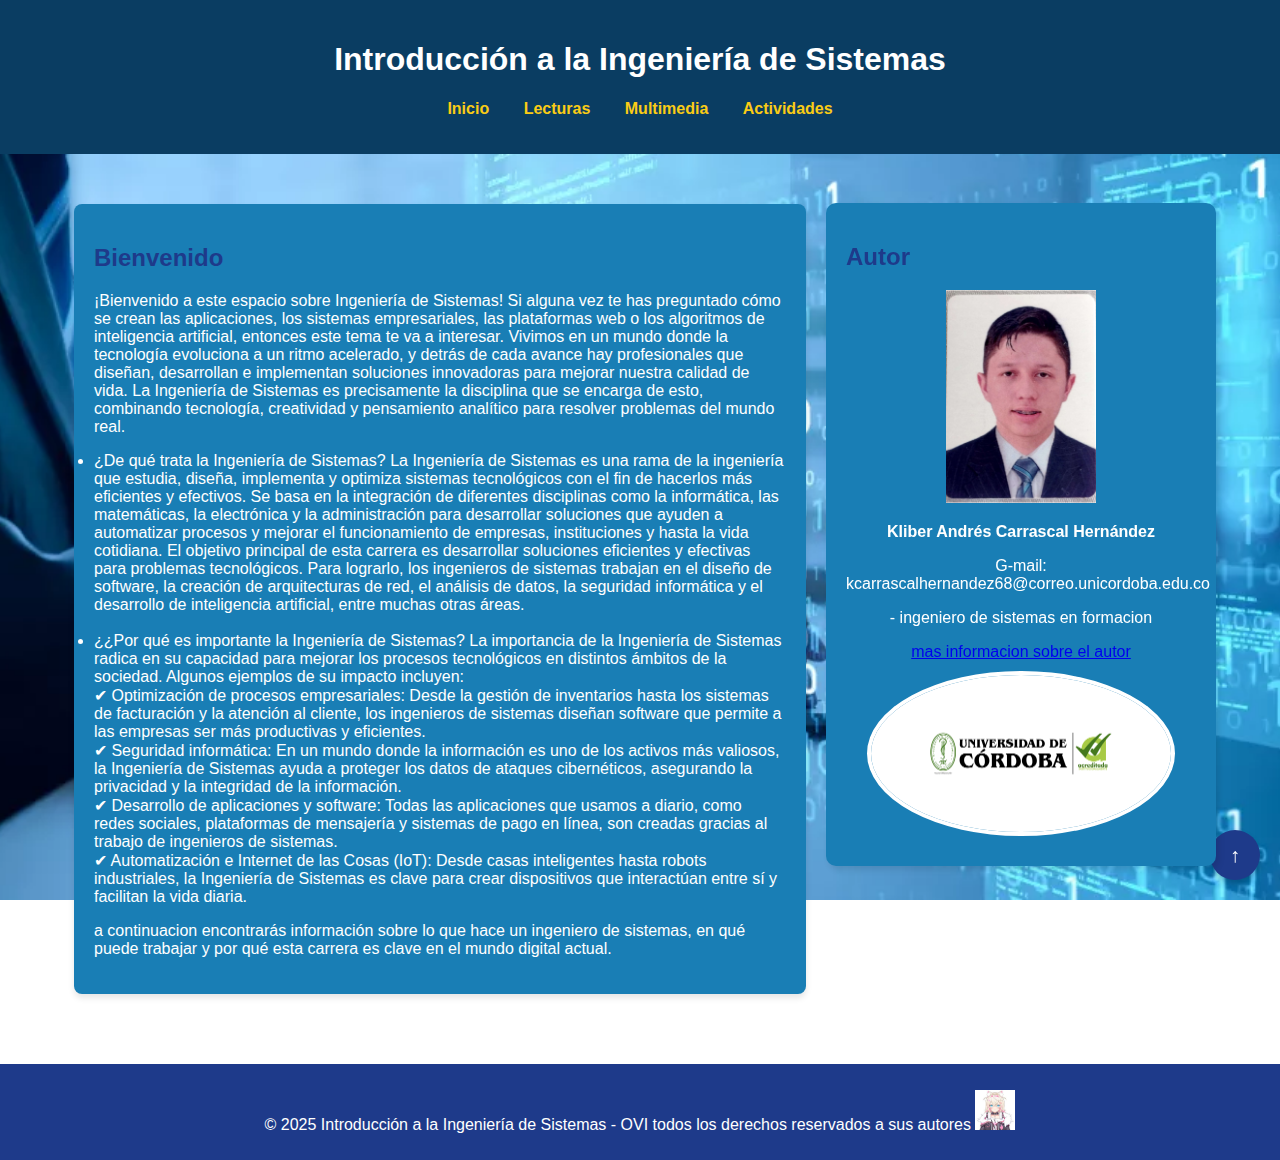
<file: index.html>
<!DOCTYPE html>
<html lang="es">
<head>
    <meta charset="UTF-8">
    <meta name="viewport" content="width=device-width, initial-scale=1.0">
    <title>Introducción a la Ingeniería de Sistemas</title>
    <link rel="stylesheet" href="styles.css">
</head>
<body>
    <a href="#introduccion" id="scrollToTop">↑</a>
    <header>
     
        <h1   id= introduccion >Introducción a la Ingeniería de Sistemas</h1>
        <nav>
            <ul>
                <li><a href="index.html">Inicio</a></li>
                <li><a href="lectura.html">Lecturas</a></li>
                <li><a href="multimedia.html">Multimedia</a></li>
                <li><a href="actividades.html">Actividades</a></li>
                
            </ul>
        </nav>
    </header>
  <div class="fila">
    <div class="main-container">
        <!-- Contenido principal -->
        <div class="content">
            <section id="inicio">
                <h2>Bienvenido</h2>
                <p>¡Bienvenido a este espacio sobre Ingeniería de Sistemas! Si alguna vez te has preguntado cómo se crean las aplicaciones, los sistemas empresariales,
                     las plataformas web o los algoritmos de inteligencia artificial, entonces este tema te va a interesar.
                    Vivimos en un mundo donde la tecnología evoluciona a un ritmo acelerado, y detrás de cada avance 
                    hay profesionales que diseñan, desarrollan e implementan soluciones innovadoras para mejorar nuestra
                     calidad de vida. La Ingeniería de Sistemas es precisamente la disciplina que se encarga de esto,
                     combinando tecnología, creatividad y pensamiento analítico para resolver problemas del mundo real.
                    
                   <br> <li>¿De qué trata la Ingeniería de Sistemas?
                  La Ingeniería de Sistemas es una rama de la ingeniería que estudia, diseña, implementa y optimiza
                  sistemas tecnológicos con el fin de hacerlos más eficientes y efectivos. Se basa en la integración
                  de diferentes disciplinas como la informática, las matemáticas, la electrónica y la administración
                  para desarrollar soluciones que ayuden a automatizar procesos y mejorar el funcionamiento de empresas,
                  instituciones y hasta la vida cotidiana.  
                  El objetivo principal de esta carrera es desarrollar soluciones eficientes y efectivas para problemas tecnológicos. Para lograrlo, los ingenieros de sistemas trabajan en el diseño de software, la creación de arquitecturas de red, el análisis de datos, la seguridad informática y el desarrollo de inteligencia artificial, entre muchas otras áreas.</li>
                    
                    <br><li>¿¿Por qué es importante la Ingeniería de Sistemas?
                        La importancia de la Ingeniería de Sistemas radica en su capacidad para mejorar los
                         procesos tecnológicos en distintos ámbitos de la sociedad. Algunos ejemplos de su impacto incluyen:
                        
                        <br>✔ Optimización de procesos empresariales: Desde la gestión de inventarios hasta 
                        los sistemas de facturación y la atención al cliente, los ingenieros de sistemas
                         diseñan software que permite a las empresas ser más productivas y eficientes.
                        
                       <br> ✔ Seguridad informática: En un mundo donde la información es uno de los activos
                         más valiosos, la Ingeniería de Sistemas ayuda a proteger los datos de ataques
                          cibernéticos, asegurando la privacidad y la integridad de la información.
                        
                       <br> ✔ Desarrollo de aplicaciones y software: Todas las aplicaciones que usamos a
                         diario, como redes sociales, plataformas de mensajería y sistemas de pago en
                          línea, son creadas gracias al trabajo de ingenieros de sistemas.
                
                        
                      <br>  ✔ Automatización e Internet de las Cosas (IoT): Desde casas inteligentes hasta robots
                         industriales, la Ingeniería de Sistemas es clave para crear dispositivos que interactúan
                          entre sí y facilitan la vida diaria.
                    
                    <p> a continuacion encontrarás información sobre lo que hace un ingeniero de sistemas, 
                    en qué puede trabajar y por qué esta carrera es clave en el mundo digital actual.</li>
               
                </p>
            </section>  
            
       
        </div>


        <div class="sidebar">
            <h2>Autor</h2>
            <center>
            <img src="foto pro_page-0001.jpg" alt="Foto del autor" width="150xp" >
            <p><strong>Kliber Andrés Carrascal Hernández</strong></p>
            <p>G-mail: kcarrascalhernandez68@correo.unicordoba.edu.co</p>
            <p>- ingeniero de sistemas en formacion</p>
            <a href="html.html">mas informacion sobre el autor</a>
            <img src="addthis1200x630.png" alt="Foto entidad" class="large-image" >
            </center>
        
        </div>
    </div>
</div>
    <footer>
        <p>&copy; 2025 Introducción a la Ingeniería de Sistemas - OVI  todos los derechos reservados a sus autores  <img src="moccoco.png" alt="moccoco" width="40"></p>
       
    </footer>
</body>
</html>
</file>
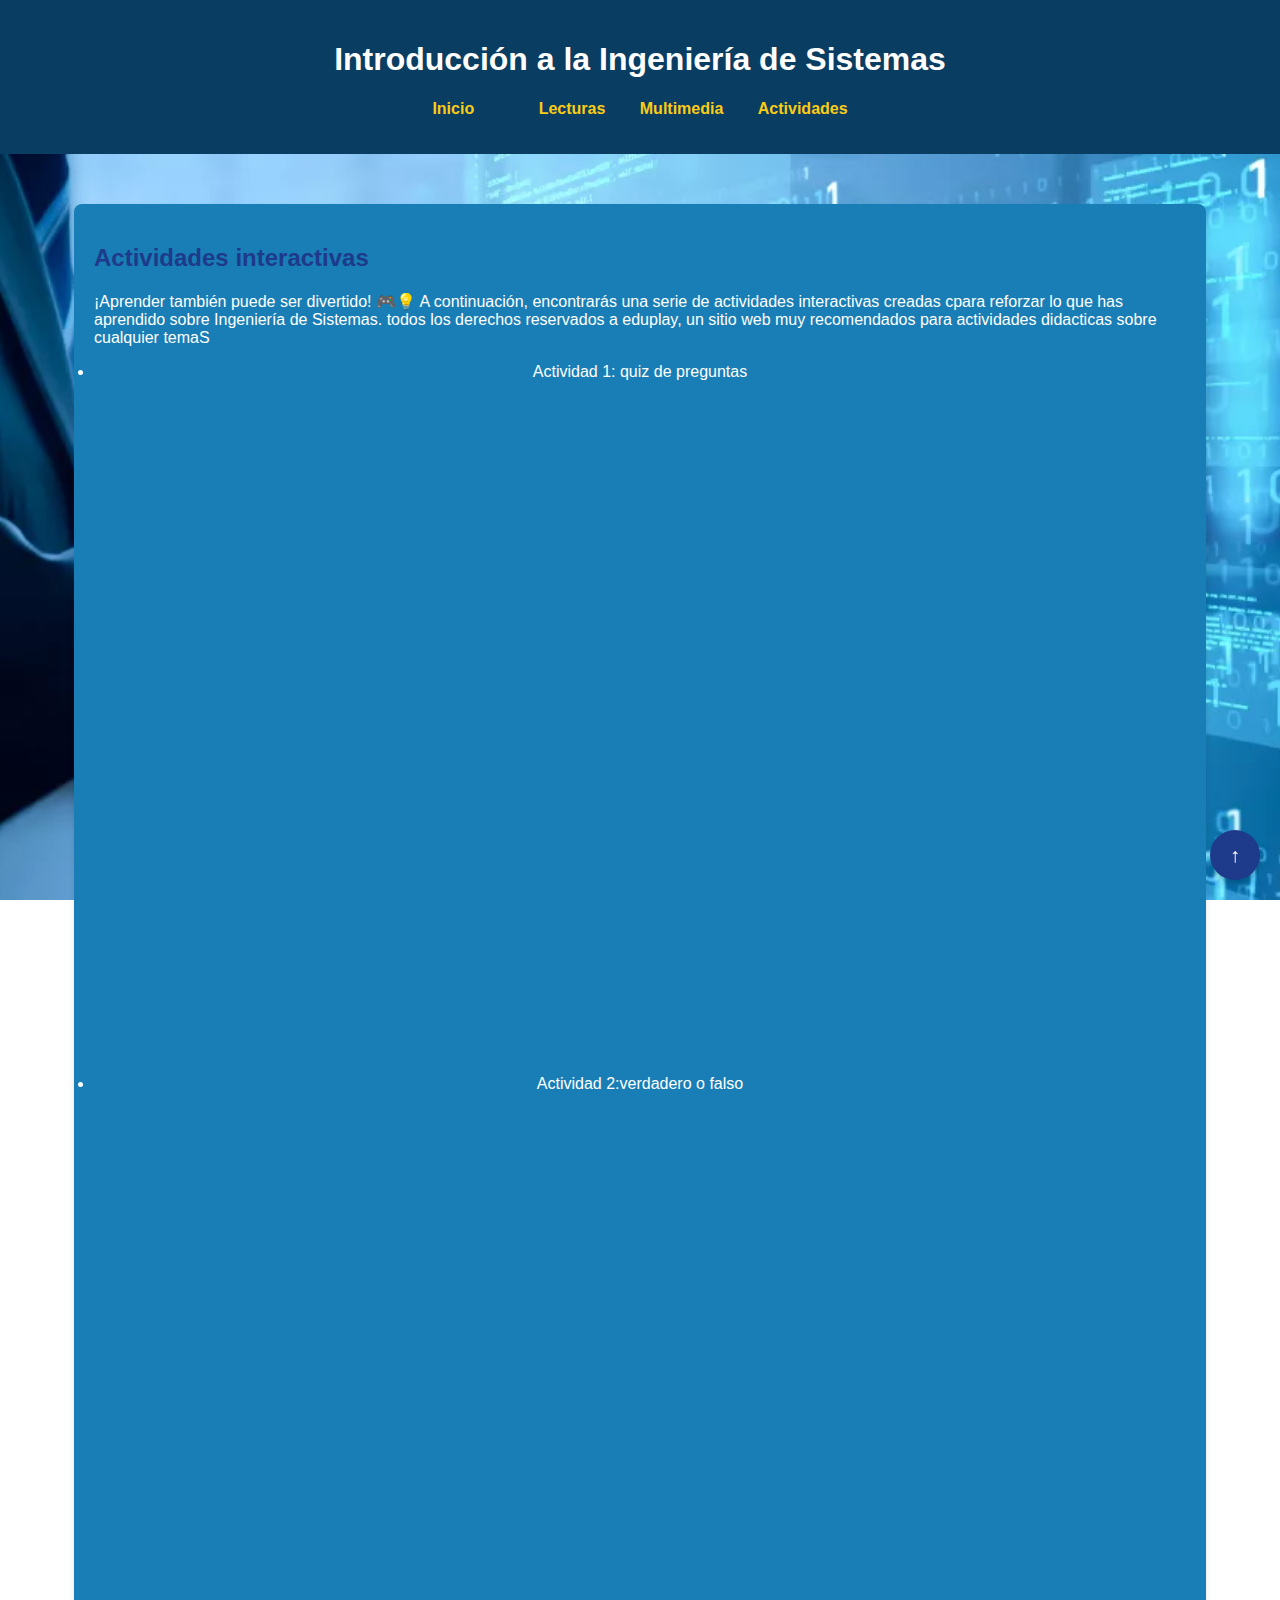
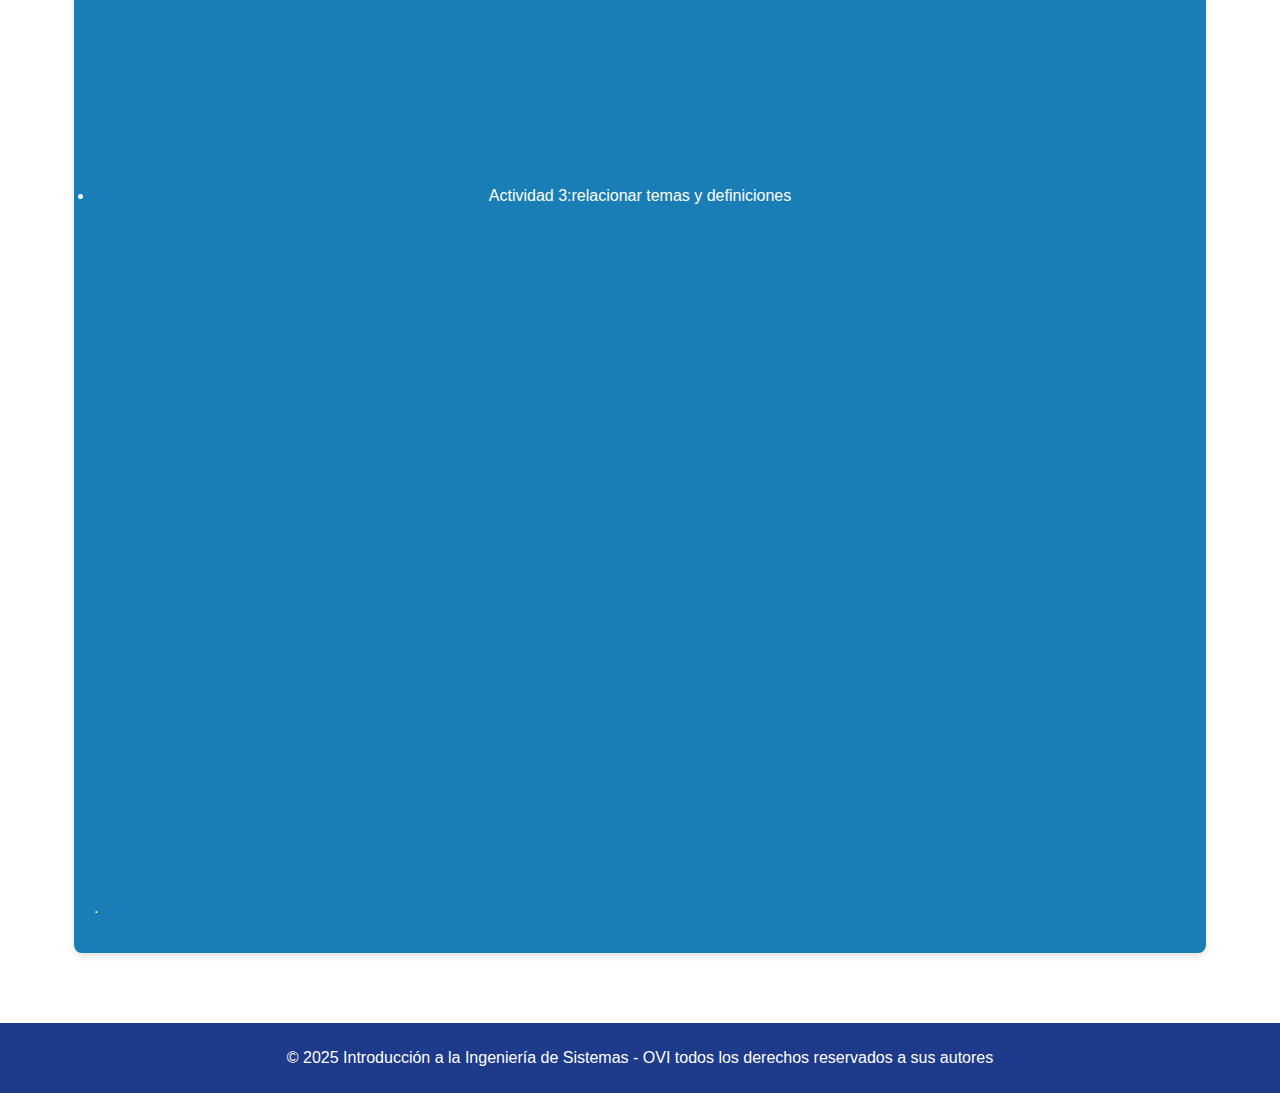
<file: actividades.html>
<!DOCTYPE html>
<html lang="es">
<head>
    <meta charset="UTF-8">
    <meta name="viewport" content="width=device-width, initial-scale=1.0">
    <title>Introducción a la Ingeniería de Sistemas</title>
    <link rel="stylesheet" href="styles.css">
</head>
<body>
    <a href="#introduccion" id="scrollToTop">↑</a>
    <header>
     
        <h1   id= introduccion >Introducción a la Ingeniería de Sistemas</h1>
        <nav>
            <ul>
                <li><a href="index.html">Inicio</a></li> <li>
                <li><a href="lectura.html">Lecturas</a></li>
                <li><a href="multimedia.html">Multimedia</a></li>
                <li><a href="actividades.html">Actividades</a></li>
                
                
            </ul>
        </nav>
    </header>
  <div class="fila">
    <div class="main-container">
        <!-- Contenido principal -->
        <div class="content">
          
                
            
            
            <section id="actividades">
                <h2>Actividades interactivas</h2>
                <p>
                    ¡Aprender también puede ser divertido! 🎮💡 A continuación, encontrarás una serie de
                     actividades interactivas creadas cpara reforzar lo que has aprendido sobre 
                     Ingeniería de Sistemas. todos los derechos reservados a eduplay, un sitio web muy recomendados para actividades didacticas sobre cualquier temaS
                     <div style="text-align: center;">
                     <li>Actividad 1: quiz de preguntas </li> <iframe allow="fullscreen
                        ; autoplay; allow-top-navigation-by-user-activation" allowfullscreen width="595"
                         height="690" frameborder="0" src="https://es.educaplay.com/juego/23140340-quiz_sobre_introduccion_a_ingenieria_de_sistemas.html"
                         ></iframe>
                    </div>
                    <div style="text-align: center;">
                    <li> Actividad 2:verdadero o falso </li>
                    <iframe allow="fullscreen; autoplay; allow-top-navigation-by-user-activation" allowfullscreen width="595" 
                    height="690" frameborder="0"
                     src="https://es.educaplay.com/juego/23140511-ingenieria_de_sistemas_verdadero_o_falso.html"></iframe>
                    </div>
                    <div style="text-align: center;">
                    <li>Actividad 3:relacionar temas y definiciones     </li>
                    <iframe allow="fullscreen; autoplay; allow-top-navigation-by-user-activation" allowfullscreen width="595" 
                    height="690" frameborder="0" src="https://es.educaplay.com/juego/23140581-ingenieria_de_sistemas.html">
                </iframe>
                    </div>
                  
                    .</p>
            </section>
        </div>


     
    </div>
</div>
    <footer>
        <p>&copy; 2025 Introducción a la Ingeniería de Sistemas - OVI todos los derechos reservados a sus autores</p>
    </footer>
</body>
</html>
</file>
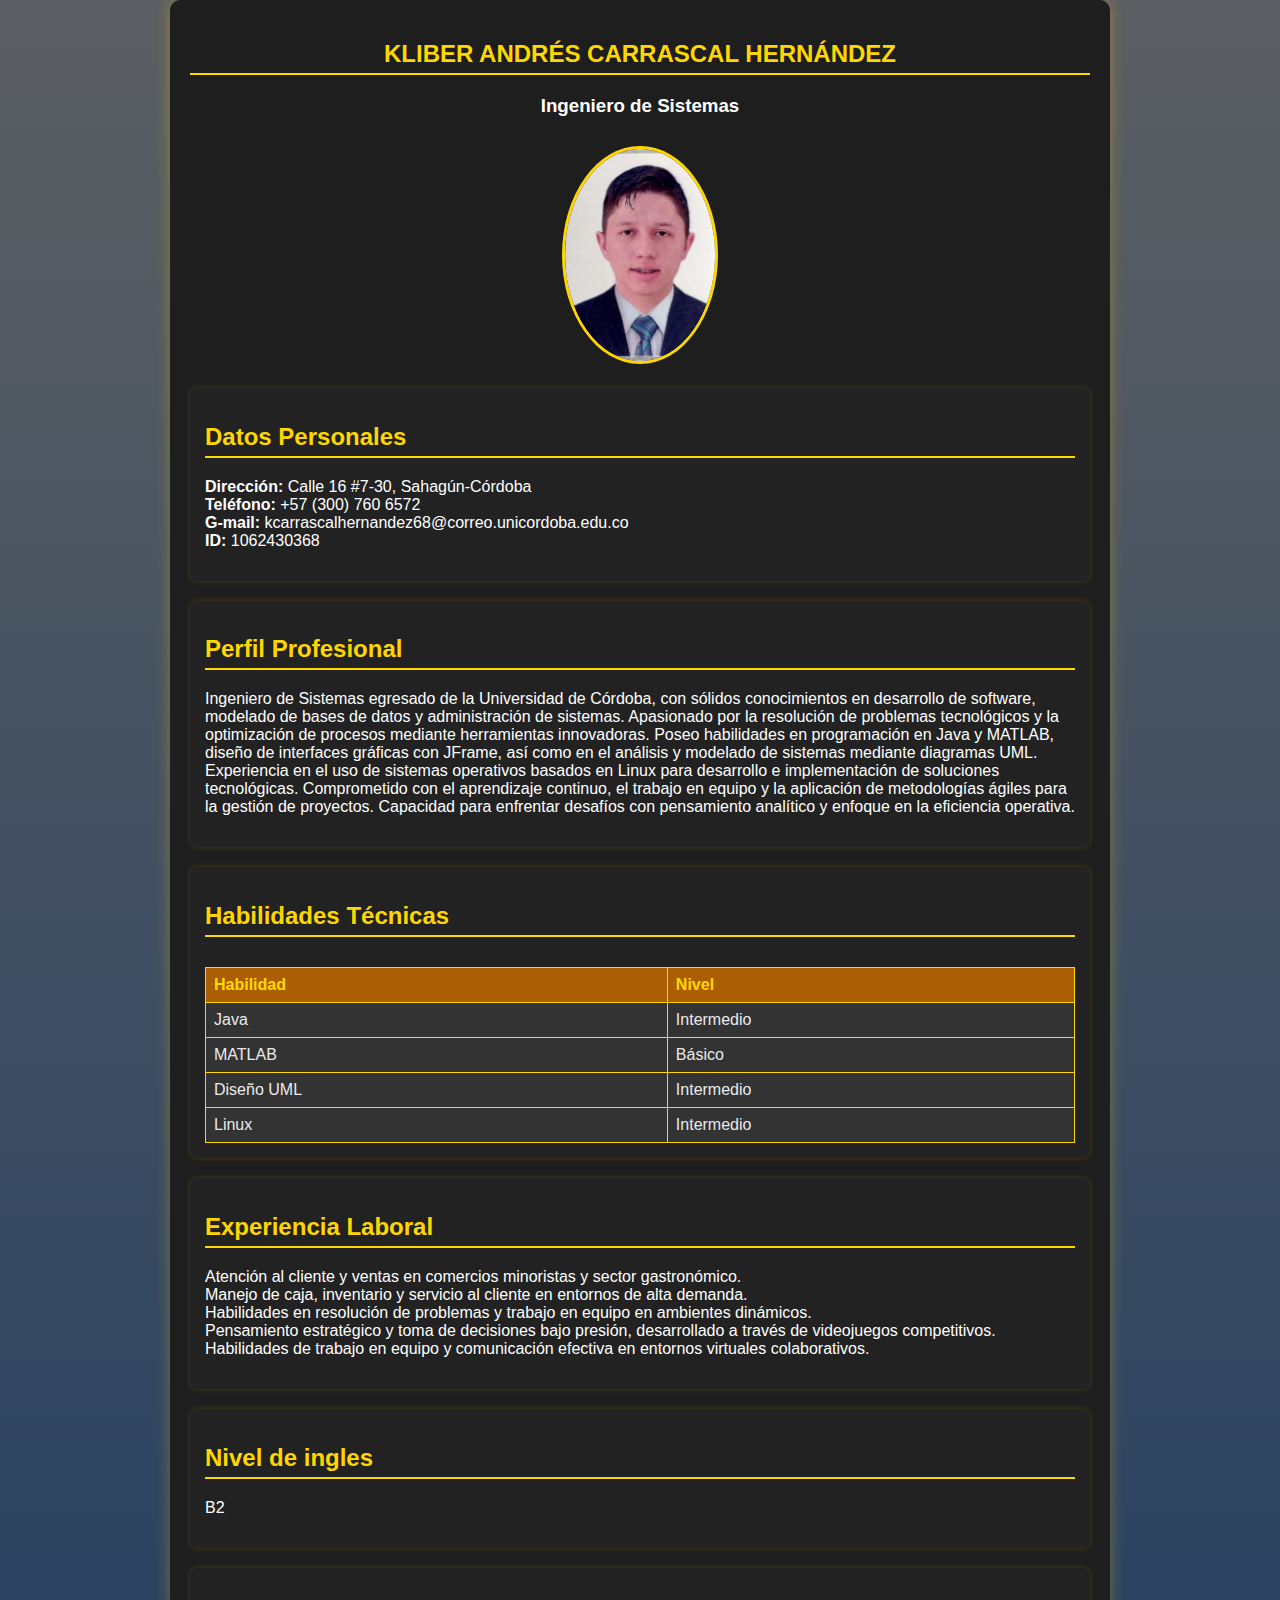
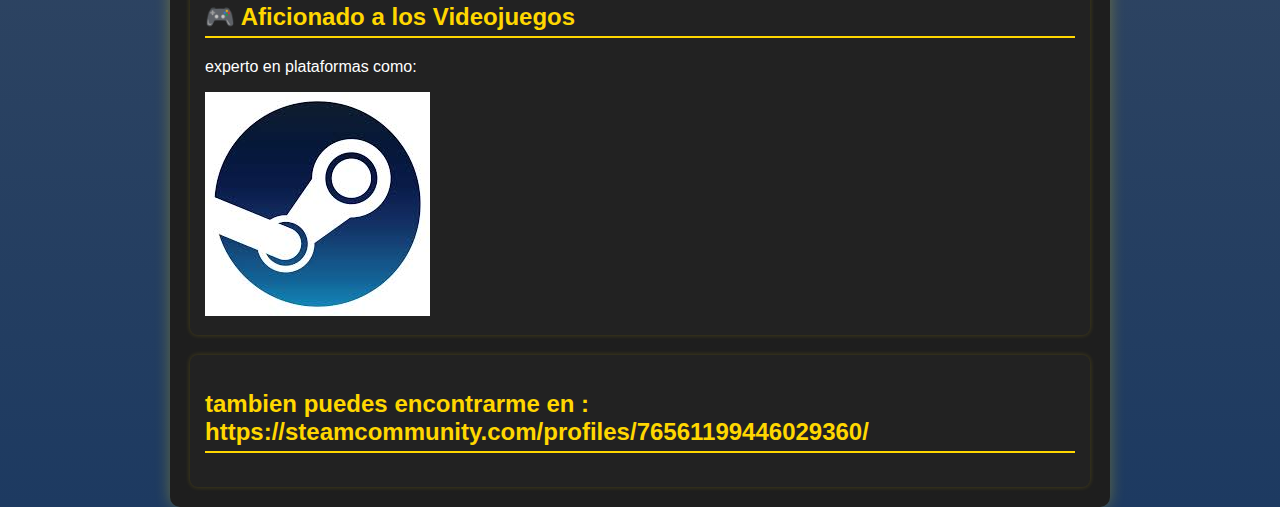
<file: html.html>
<!DOCTYPE html>
<html lang="es">
<head>
    <meta charset="UTF-8">
    <meta name="viewport" content="width=device-width, initial-scale=1.0">
    <title>Currículum - Kliber Andrés Carrascal</title>
    <link rel="stylesheet" href="styles2.css">
</head>
<body>


    <div class="container">
        <div class="header">
            <h2>KLIBER ANDRÉS CARRASCAL HERNÁNDEZ</h2>
            <h3>Ingeniero de Sistemas</h3>
            <img src="foto pro_page-0001.jpg" width="150px" alt="Foto de perfil">
        </div>

        <div class="section">
            <h2>Datos Personales</h2>
            <ul>
                <li><strong>Dirección:</strong> Calle 16 #7-30, Sahagún-Córdoba</li>
                <li><strong>Teléfono:</strong> +57 (300) 760 6572</li>
                <li><strong>G-mail:</strong> kcarrascalhernandez68@correo.unicordoba.edu.co</li>
                <li><strong>ID:</strong> 1062430368</li>
            </ul>
        </div>                                  

        <div class="section">
            <h2>Perfil Profesional</h2>
            <p>Ingeniero de Sistemas egresado de la Universidad de Córdoba, con sólidos conocimientos en desarrollo de software, modelado de bases de datos y administración de sistemas. Apasionado por la resolución de problemas tecnológicos y la optimización de procesos mediante herramientas innovadoras.
                Poseo habilidades en programación en Java y MATLAB, diseño de interfaces gráficas con JFrame, así como en el análisis y modelado de sistemas mediante diagramas UML. Experiencia en el uso de sistemas operativos basados en Linux para desarrollo e implementación de soluciones tecnológicas.  
                Comprometido con el aprendizaje continuo, el trabajo en equipo y la aplicación de metodologías ágiles para la gestión de proyectos. Capacidad para enfrentar desafíos con pensamiento analítico y enfoque en la eficiencia operativa.    
            </div>

        <div class="section">
            <h2>Habilidades Técnicas</h2>
            <div class="table-container">
                <table>
                    <tr>
                        <th>Habilidad</th>
                        <th>Nivel</th>
                    </tr>
                    <tr>
                        <td>Java</td>
                        <td>Intermedio</td>
                    </tr>
                    <tr>
                        <td>MATLAB</td>
                        <td>Básico</td>
                    </tr>
                    <tr>
                        <td>Diseño UML</td>
                        <td>Intermedio</td>
                    </tr>
                    <tr>
                        <td>Linux</td>
                        <td>Intermedio</td>
                    </tr>
                </table>
            </div>
        </div>

        <div class="section">
            <h2>Experiencia Laboral</h2>
            <ul>
                <li>Atención al cliente y ventas en comercios minoristas y sector gastronómico.</li>
                <li>Manejo de caja, inventario y servicio al cliente en entornos de alta demanda.</li>
                <li>Habilidades en resolución de problemas y trabajo en equipo en ambientes dinámicos.</li>
                <li>Pensamiento estratégico y toma de decisiones bajo presión, desarrollado a través de videojuegos competitivos.</li>
                <li>Habilidades de trabajo en equipo y comunicación efectiva en entornos virtuales colaborativos.</li>
            </ul>
        </div>
        <div class="section">
            <h2>Nivel de ingles</h2>
            <ul>B2</ul>

        </div>
  
    <div class="section">
        <h2>🎮 Aficionado a los Videojuegos</h2>
<ul>experto en plataformas como:</ul>
            <img src="steam-logo.png" alt="Steam">
        </div>
        <div class="section">
            <h2>tambien puedes encontrarme en : https://steamcommunity.com/profiles/76561199446029360/</h2>
        </div>
        
    </div>
</body>
</html>
</file>
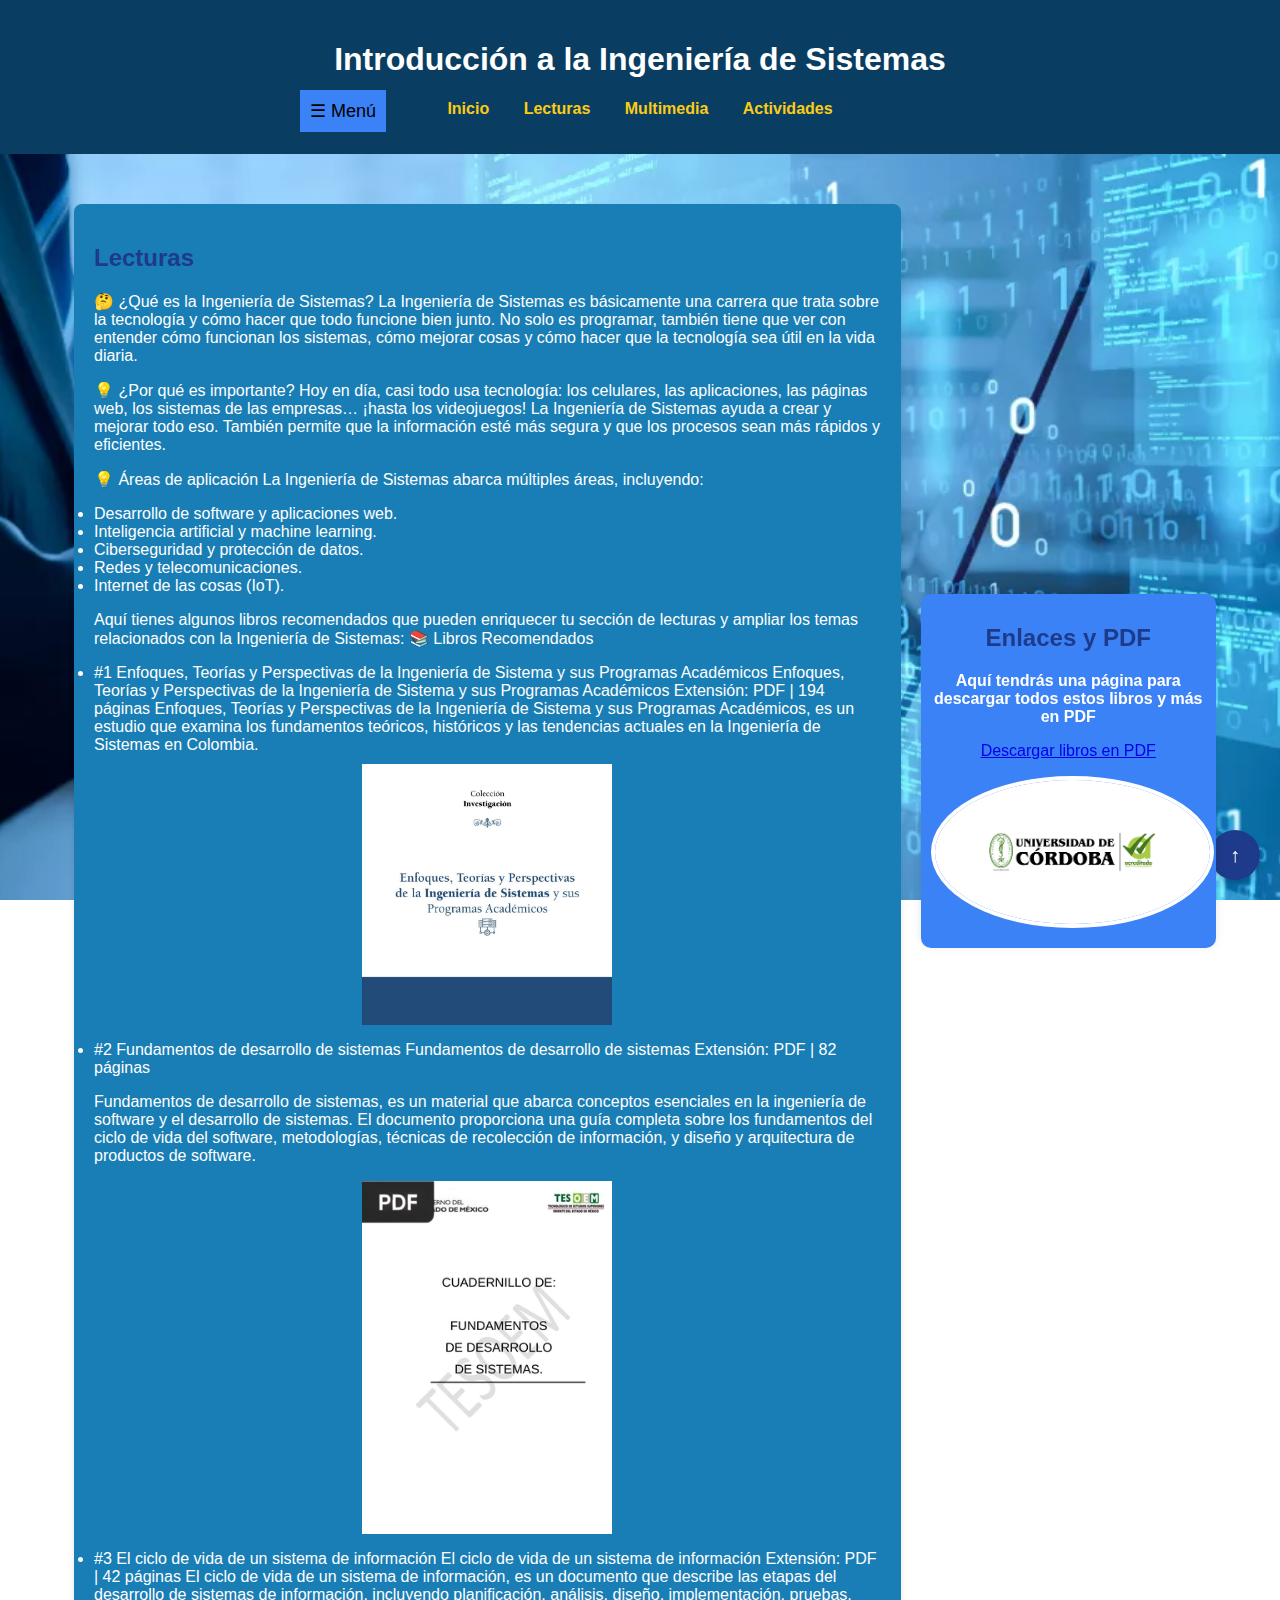
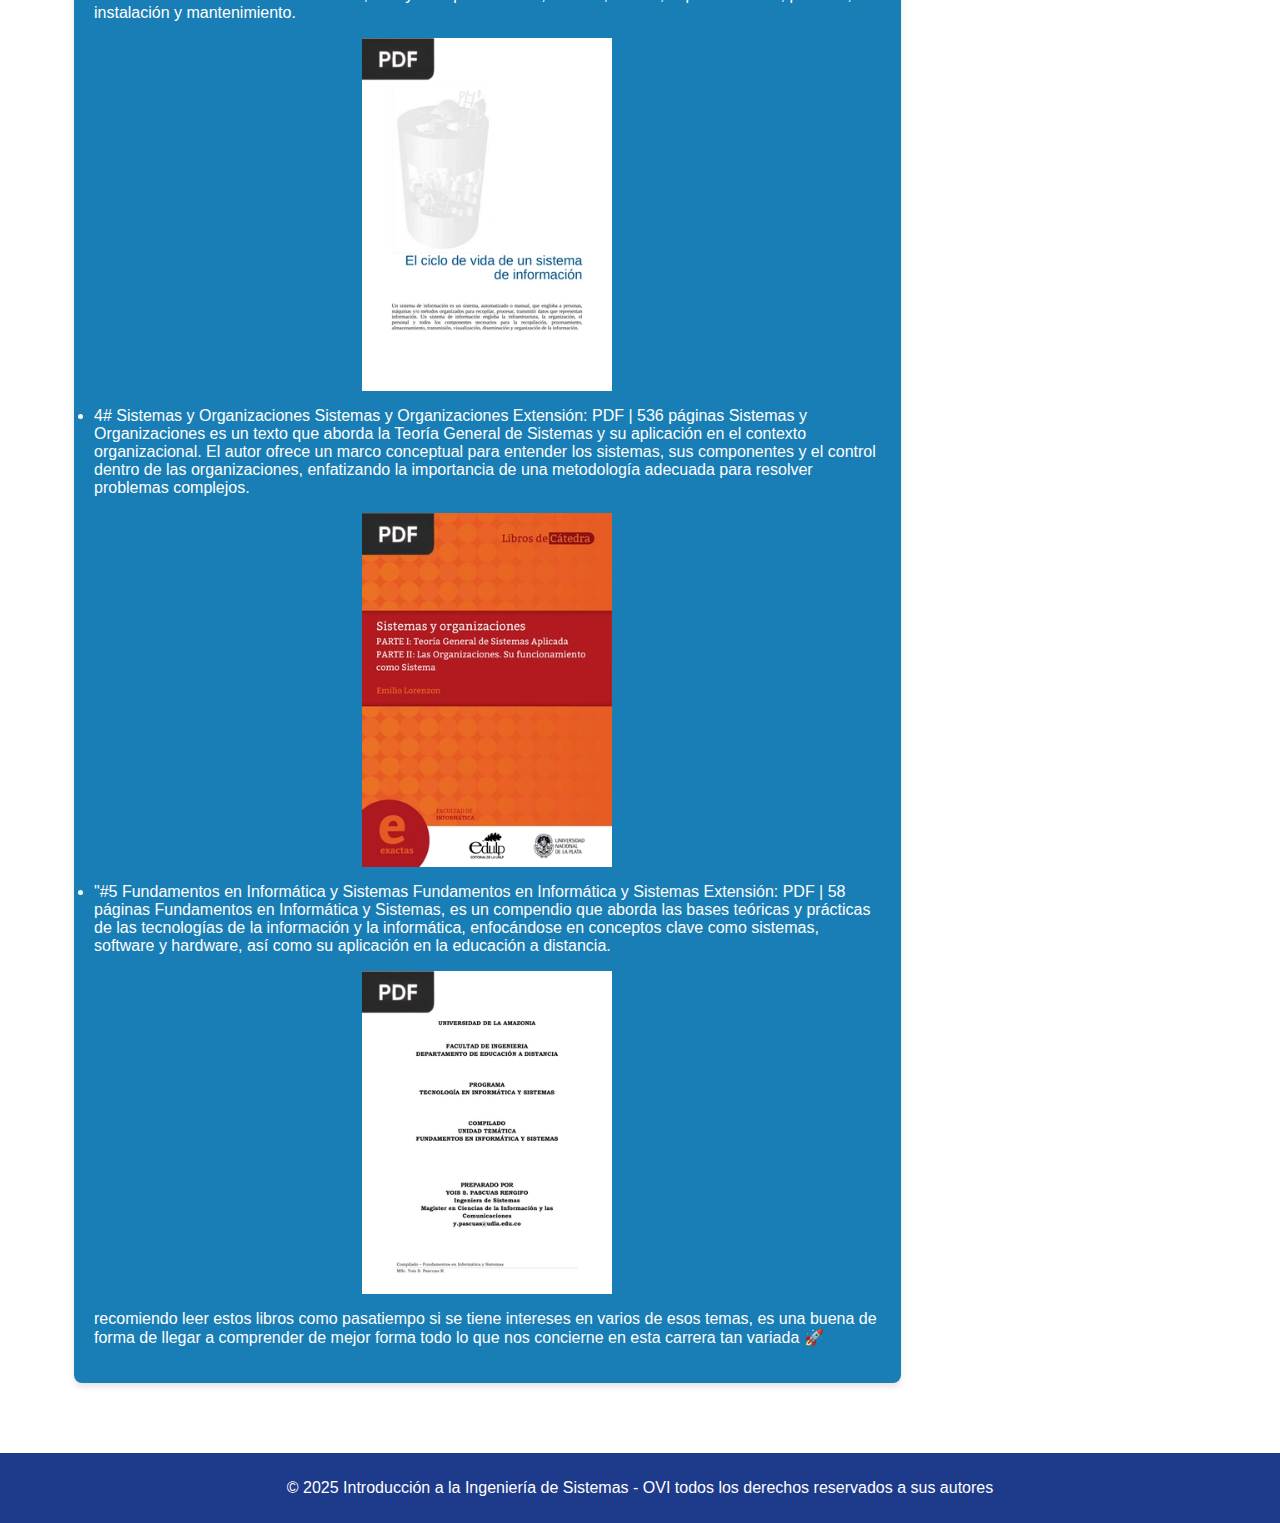
<file: lectura.html>
<!DOCTYPE html>
<html lang="es">
<head>
    <meta charset="UTF-8">
    <meta name="viewport" content="width=device-width, initial-scale=1.0">
    <title>Introducción a la Ingeniería de Sistemas</title>
    <link rel="stylesheet" href="styles.css">
</head>
<div class="menu-container">
    <button class="menu-btn" onclick="toggleMenu()">☰ Menú</button>
    <ul class="menu" id="menu">
        <li><a href="index.html">inicio</a></li>
        <li><a href="lectura2.html">Historia y Evolución de la Ingeniería de Sistemas</a></li>
        <li><a href="lectura3.html">Principales Enfoques y Metodologías</a></li>
        <li><a href="lectura4.html">Aplicaciones Prácticas en la Industria</a></li>
        <li><a href="lectura5.html">Desafíos y Tendencias Futuras</a></li>
    </ul>
</div>

<body>
    <a href="#introduccion" id="scrollToTop">↑</a>
    <header>
     
        <h1   id= introduccion >Introducción a la Ingeniería de Sistemas</h1>
        <nav>
            <ul>
                <li><a href="index.html">Inicio</a></li>
                <li><a href="lectura.html">Lecturas</a></li>
                <li><a href="multimedia.html">Multimedia</a></li>
                <li><a href="actividades.html">Actividades</a></li>
                
                
            </ul>
        </nav>
    </header>
    
  <div class="fila">
    <div class="main-container">
        <!-- Contenido principal -->
        <div class="content">
            
            
            <section id="lecturas">
                <h2>Lecturas</h2>
                <p>🤔 ¿Qué es la Ingeniería de Sistemas?
                    La Ingeniería de Sistemas es básicamente una carrera que trata sobre
                     la tecnología y cómo hacer que todo funcione bien junto. No solo es programar,
                      también tiene que ver con entender cómo funcionan los sistemas, cómo mejorar 
                      cosas y cómo hacer que la tecnología sea útil en la vida diaria.</p>
  

                   <p> 💡 ¿Por qué es importante?
                    Hoy en día, casi todo usa tecnología: los celulares, las aplicaciones, las páginas web, los sistemas 
                    de las empresas… ¡hasta los videojuegos! La Ingeniería de Sistemas ayuda a crear y mejorar todo eso. 
                    También permite que la información esté más segura y que los procesos sean más rápidos y eficientes.    </p>

            <p>💡 Áreas de aplicación
                    La Ingeniería de Sistemas abarca múltiples áreas, incluyendo:
                   <li>Desarrollo de software y aplicaciones web.</li>
                <li> Inteligencia artificial y machine learning.</li>
                    <li>Ciberseguridad y protección de datos.</li>
                    <li>Redes y telecomunicaciones.</li>
            <li>Internet de las cosas (IoT).</li>
                </p>
<p>Aquí tienes algunos libros recomendados que pueden enriquecer tu sección de lecturas y ampliar los temas relacionados con la Ingeniería de Sistemas:

    📚 Libros Recomendados</p>


<li>  #1 Enfoques, Teorías y Perspectivas de la Ingeniería de Sistema y sus Programas Académicos
    Enfoques, Teorías y Perspectivas de la Ingeniería de Sistema y sus Programas Académicos
    Extensión: PDF | 194 páginas
    
    Enfoques, Teorías y Perspectivas de la Ingeniería de Sistema y sus Programas Académicos, 
    es un estudio que examina los fundamentos teóricos, históricos y las tendencias actuales en
    la Ingeniería de Sistemas en Colombia.
    </li>


<img src="libro1.png" alt="libro 1" width="250" style="display: block; margin: 10px auto;">






<p><li> #2 Fundamentos de desarrollo de sistemas
    Fundamentos de desarrollo de sistemas
    Extensión: PDF | 82 páginas
</p>
    Fundamentos de desarrollo de sistemas, es un material que abarca conceptos esenciales en la ingeniería de software y el desarrollo
     de sistemas. El documento proporciona una guía completa sobre los fundamentos del ciclo de vida del software,
    metodologías, técnicas de recolección de información, y diseño y arquitectura de productos de software.
</li>
<p>

    <img src="libro2.webp" alt="libro 2" width="250" style="display: block; margin: 10px auto;">


<li> #3 El ciclo de vida de un sistema de información
    El ciclo de vida de un sistema de información
    Extensión: PDF | 42 páginas
    
    El ciclo de vida de un sistema de información, es un documento que describe las etapas del desarrollo de sistemas de información,
     incluyendo planificación, análisis, diseño, implementación, pruebas, instalación y mantenimiento.
</p>
</li> 
<img src="libro3.webp" alt="libro 3" width="250" style="display: block; margin: 10px auto;">
<p>
<li> 4# Sistemas y Organizaciones
    Sistemas y Organizaciones
    Extensión: PDF | 536 páginas
    
    Sistemas y Organizaciones es un texto que aborda la Teoría General de Sistemas y su aplicación en el contexto organizacional.
     El autor ofrece un marco conceptual para entender los sistemas, sus componentes y 
    el control dentro de las organizaciones, enfatizando la importancia de una metodología adecuada para resolver problemas complejos.</p>
</li>
<p>

    <img src="libro4.webp" alt="libro 4" width="250" style="display: block; margin: 10px auto;">




<li>"#5 Fundamentos en Informática y Sistemas
    Fundamentos en Informática y Sistemas
    Extensión: PDF | 58 páginas
    
    Fundamentos en Informática y Sistemas, es un compendio que aborda las bases teóricas y prácticas de las tecnologías
     de la información y la informática, 
    enfocándose en conceptos clave como sistemas, software y hardware, así como su aplicación en la educación a distancia.
</p>
</li>

                    <img src="libro5.webp" alt="libro 5" width="250" style="display: block; margin: 10px auto;">

                    <p>recomiendo leer estos libros como pasatiempo si se tiene intereses en varios de esos temas, es una buena de forma
                        de llegar a comprender de mejor forma todo lo que nos concierne en esta carrera tan variada 🚀</p>
                    
    
            </section>



    
        </div>

        <div class="sidebar" style=" bottom: 0;
         width: 100%;
         margin-top: 400px;
          background-color:   #3B82F6; 
          padding: 10px;
           text-align: center; box-shadow: 0 -2px 10px rgba(0,0,0,0.1);">
            <h2>Enlaces y PDF</h2>
            <p><strong>Aquí tendrás una página para descargar todos estos libros y más en PDF</strong></p>
            <p><a href="https://infolibros.org/libros-pdf-gratis/ingenieria/ingenieria-en-sistemas/" target="_blank">Descargar libros en PDF</a></p>
            <img src="addthis1200x630.png" alt="Foto entidad" class="large-image">
        </div>
    </div>
</div>
    <footer>
        <p>&copy; 2025 Introducción a la Ingeniería de Sistemas - OVI todos los derechos reservados a sus autores</p>
    </footer>
</body>
</html>
</file>
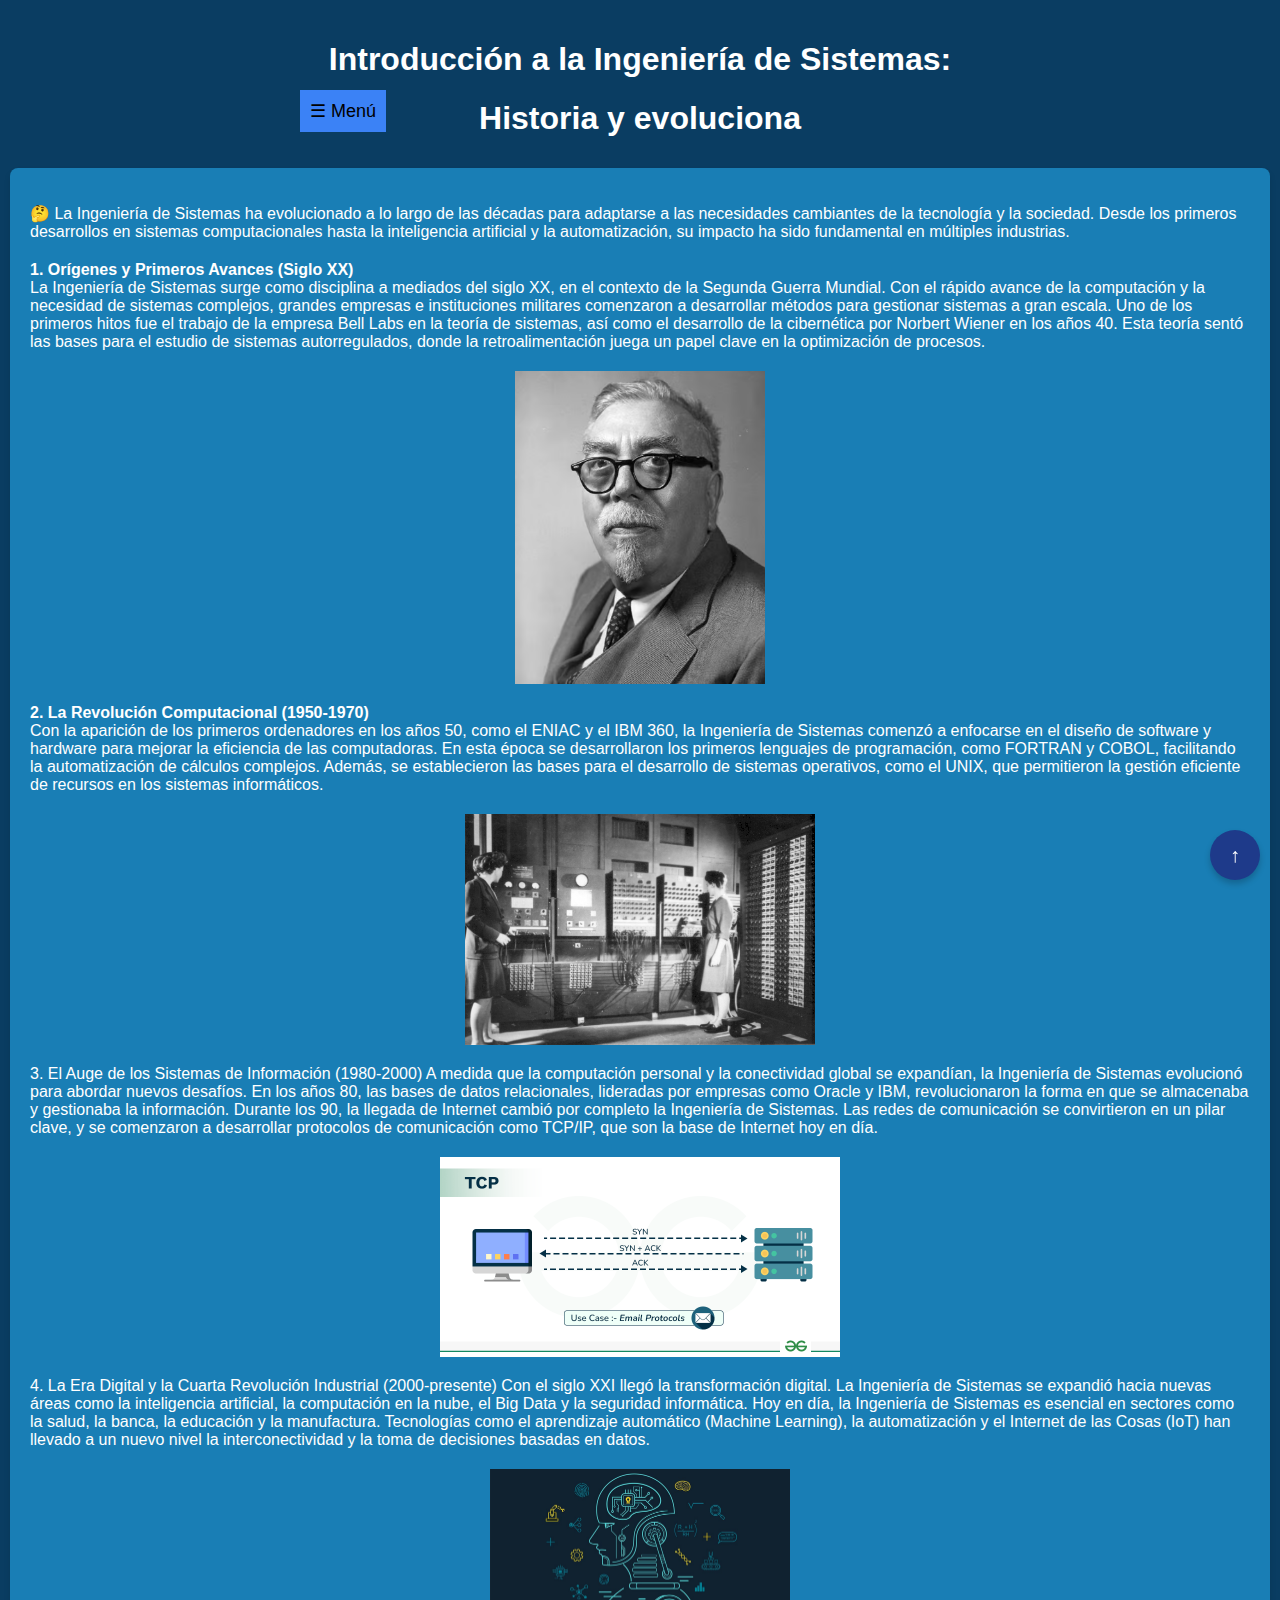
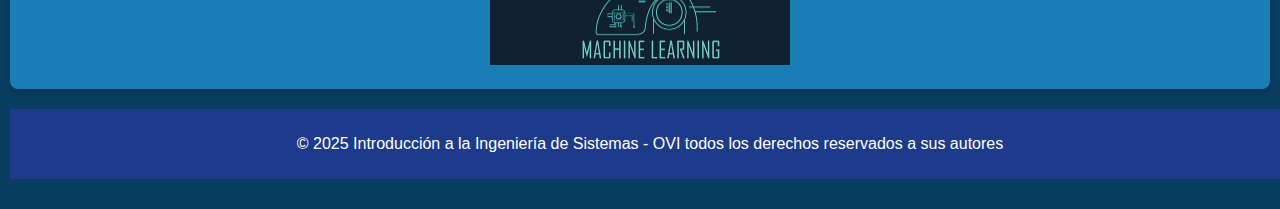
<file: lectura2.html>
<!DOCTYPE html>
<html lang="es">
<head>
    <meta charset="UTF-8">
    <meta name="viewport" content="width=device-width, initial-scale=1.0">
    <title>Introducción a la Ingeniería de Sistemas</title>
    <link rel="stylesheet" href="styles.css">
</head>

<div class="menu-container">
    <button class="menu-btn" onclick="toggleMenu()">☰ Menú</button>
    <ul class="menu" id="menu">
        <li><a href="index.html">inicio</a></li>
        <li><a href="lectura2.html">Historia y Evolución de la Ingeniería de Sistemas</a></li>
        <li><a href="lectura3.html">Principales Enfoques y Metodologías</a></li>
        <li><a href="lectura4.html">Aplicaciones Prácticas en la Industria</a></li>
        <li><a href="lectura5.html">Desafíos y Tendencias Futuras</a></li>

    
    </ul>
</div>

<body>
    <a href="#introduccion" id="scrollToTop">↑</a>
    <header>
     
        <h1   id= introduccion >Introducción a la Ingeniería de Sistemas:
        </h1>
      <h1>Historia y evoluciona</h1>
      <div class="content">
            
            
        <section id="lecturas">
            
            <p style="text-align: left; margin-bottom: 20px;">
                🤔 La Ingeniería de Sistemas ha evolucionado a lo largo de las décadas para adaptarse a las necesidades cambiantes de la tecnología y la sociedad. Desde los primeros desarrollos en sistemas computacionales hasta la inteligencia artificial y la automatización, su impacto ha sido fundamental en múltiples industrias.
            </p>
           

            <p style="text-align: left; margin-bottom: 20px;">
               

                <strong>1. Orígenes y Primeros Avances (Siglo XX)</strong><br>
                La Ingeniería de Sistemas surge como disciplina a mediados del siglo XX, en el contexto de la Segunda Guerra Mundial. 
                Con el rápido avance de la computación y la necesidad de sistemas complejos, grandes empresas e instituciones militares
                 comenzaron a desarrollar métodos para gestionar sistemas a gran escala.
                Uno de los primeros hitos fue el trabajo de la empresa Bell Labs en la teoría de sistemas, así como el desarrollo de la
                 cibernética por Norbert Wiener en los años 40. Esta teoría sentó las bases para el estudio de sistemas autorregulados,
                  donde la retroalimentación juega un papel clave en la optimización de procesos.
                </p>
                
            <img src="robert net weaner.png" alt="Norbert" width="250xp" >

            <p style="text-align: left; margin-bottom: 20px;">
                <strong>2. La Revolución Computacional (1950-1970)</strong><br>
                Con la aparición de los primeros ordenadores en los años 50, como el ENIAC y el IBM 360, la Ingeniería de Sistemas comenzó 
                a enfocarse en el diseño de software y hardware para mejorar la eficiencia de las computadoras.
                En esta época se desarrollaron los primeros lenguajes de programación, como FORTRAN y COBOL, facilitando la automatización
                 de cálculos complejos. Además, se establecieron las bases para el desarrollo de sistemas operativos, como el UNIX, que
                  permitieron la gestión eficiente de recursos en los sistemas informáticos.
            </p>
            <img src="ENIAC.gif" alt="ENIAC" width="350xp">
            <p style="text-align: left; margin-bottom: 20px;">

            3. El Auge de los Sistemas de Información (1980-2000)
            A medida que la computación personal y la conectividad global se expandían, la Ingeniería de Sistemas evolucionó para abordar
             nuevos desafíos. En los años 80, las bases de datos relacionales, lideradas por empresas como Oracle y IBM, revolucionaron la 
             forma en que se almacenaba y gestionaba la información. 
            Durante los 90, la llegada de Internet cambió por completo la Ingeniería de Sistemas. Las redes de comunicación se convirtieron
             en un pilar clave, y se comenzaron a desarrollar protocolos de comunicación como TCP/IP, que son la base de Internet hoy en día.
</p>
<img src="TCP-Gif.gif" alt="TCP" width="400">


<p style="text-align: left; margin-bottom: 20px;">
4. La Era Digital y la Cuarta Revolución Industrial (2000-presente)
Con el siglo XXI llegó la transformación digital. La Ingeniería de Sistemas se expandió hacia nuevas áreas como la inteligencia artificial,
 la computación en la nube, el Big Data y la seguridad informática.
Hoy en día, la Ingeniería de Sistemas es esencial en sectores como la salud, la banca, la educación y la manufactura. Tecnologías
 como el aprendizaje automático (Machine Learning), la automatización y el Internet de las Cosas (IoT) han llevado a un nuevo nivel
  la interconectividad y la toma de decisiones basadas en datos.
  </p>
  <img src="ML.jpg" alt="maching learning" width="300">
        </section>

        <footer>
            <p>&copy; 2025 Introducción a la Ingeniería de Sistemas - OVI todos los derechos reservados a sus autores</p>
        </footer>
    </body>
</file>
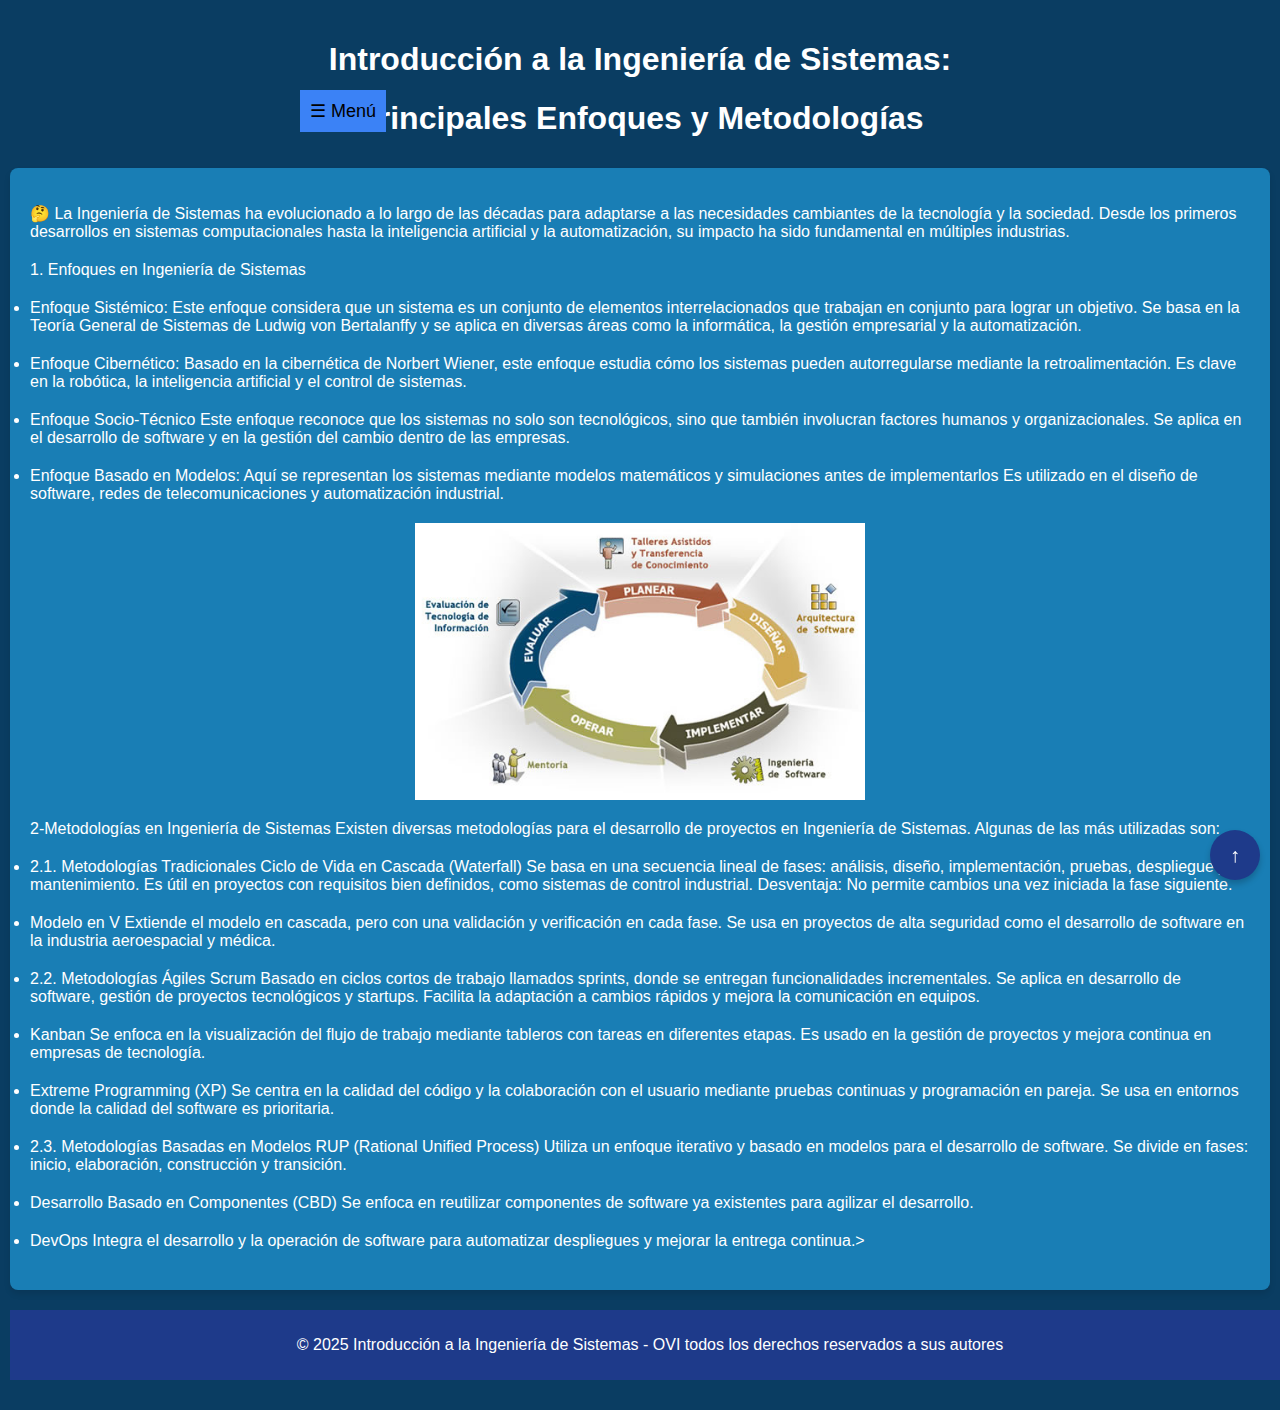
<file: lectura3.html>
<!DOCTYPE html>
<html lang="es">
<head>
    <meta charset="UTF-8">
    <meta name="viewport" content="width=device-width, initial-scale=1.0">
    <title>Introducción a la Ingeniería de Sistemas</title>
    <link rel="stylesheet" href="styles.css">
</head>

<div class="menu-container">
    <button class="menu-btn" onclick="toggleMenu()">☰ Menú</button>
    <ul class="menu" id="menu">
        <li><a href="index.html">inicio</a></li>
        <li><a href="lectura2.html">Historia y Evolución de la Ingeniería de Sistemas</a></li>
        <li><a href="lectura3.html">Principales Enfoques y Metodologías</a></li>
        <li><a href="lectura4.html">Aplicaciones Prácticas en la Industria</a></li>
        <li><a href="lectura5.html">Desafíos y Tendencias Futuras</a></li>

    
    </ul>
</div>

<body>
    <a href="#introduccion" id="scrollToTop">↑</a>
    <header>
     
        <h1   id= introduccion >Introducción a la Ingeniería de Sistemas:
        </h1>
      <h1>Principales Enfoques y
         Metodologías</h1>
      <div class="content">
            
            
        <section id="lecturas">
            
            <p style="text-align: left; margin-bottom: 20px;">
                🤔 La Ingeniería de Sistemas ha evolucionado a lo largo de las décadas para adaptarse a las necesidades cambiantes de la tecnología y la sociedad. Desde los primeros desarrollos en sistemas computacionales hasta la inteligencia artificial y la automatización, su impacto ha sido fundamental en múltiples industrias.
            </p>
           

            <p style="text-align: left; margin-bottom: 20px;">
               

                1. Enfoques en Ingeniería de Sistemas
                    <li style="text-align: left; margin-bottom: 20px;">Enfoque Sistémico:
                    Este enfoque considera que un sistema es un conjunto de elementos interrelacionados que trabajan en
                     conjunto para lograr un objetivo. Se basa en la Teoría General de Sistemas de Ludwig von Bertalanffy
                      y se aplica en diversas áreas como la informática, la gestión empresarial y la automatización.</li>
                    <li style="text-align: left; margin-bottom: 20px;"> Enfoque Cibernético:
                    Basado en la cibernética de Norbert Wiener, este enfoque estudia cómo los sistemas pueden autorregularse
                     mediante la retroalimentación. Es clave en la robótica, la inteligencia artificial y el control de sistemas.
                    </li>
                <li style="text-align: left; margin-bottom: 20px;">Enfoque Socio-Técnico
                    Este enfoque reconoce que los sistemas no solo son tecnológicos, sino que también involucran factores
                     humanos y organizacionales. Se aplica en el desarrollo de software y en la gestión del cambio dentro
                      de las empresas.
                    </li>
                <li style="text-align: left; margin-bottom: 20px;">Enfoque Basado en Modelos:
                    Aquí se representan los sistemas mediante modelos matemáticos y simulaciones antes de implementarlos
                    Es utilizado en el diseño de software, redes de telecomunicaciones y automatización industrial.
                </li>
                </p>
                <img src="enfoque.jpg" alt="enfoca" width="450xp">
       
<p style="text-align: left; margin-bottom: 20px;">
           
            2-Metodologías en Ingeniería de Sistemas
            Existen diversas metodologías para el desarrollo de proyectos en Ingeniería de Sistemas. Algunas de las más utilizadas son:
            
             <li style="text-align: left; margin-bottom: 20px;">2.1. Metodologías Tradicionales
         Ciclo de Vida en Cascada (Waterfall)
            Se basa en una secuencia lineal de fases: análisis, diseño, implementación, pruebas, despliegue y mantenimiento.  
            Es útil en proyectos con requisitos bien definidos, como sistemas de control industrial.  
            Desventaja: No permite cambios una vez iniciada la fase siguiente.
            </li>
            <li style="text-align: left; margin-bottom: 20px;">
            Modelo en V
            Extiende el modelo en cascada, pero con una validación y verificación en cada fase.
            Se usa en proyectos de alta seguridad como el desarrollo de software en la industria aeroespacial y médica.
           </li>
        <li style="text-align: left; margin-bottom: 20px;">
            2.2. Metodologías Ágiles
             Scrum    
            Basado en ciclos cortos de trabajo llamados sprints, donde se entregan funcionalidades incrementales.   
            Se aplica en desarrollo de software, gestión de proyectos tecnológicos y startups. 
            Facilita la adaptación a cambios rápidos y mejora la comunicación en equipos.
            </li>
        <li style="text-align: left; margin-bottom: 20px;">
             Kanban         
            Se enfoca en la visualización del flujo de trabajo mediante tableros con tareas en diferentes etapas.   
            Es usado en la gestión de proyectos y mejora continua en empresas de tecnología.
        </li>
    <li style="text-align: left; margin-bottom: 20px;">
            Extreme Programming (XP)
            Se centra en la calidad del código y la colaboración con el usuario mediante pruebas continuas y programación en pareja.
            Se usa en entornos donde la calidad del software es prioritaria.
            </li>
        <li style="text-align: left; margin-bottom: 20px;">
            2.3. Metodologías Basadas en Modelos
             RUP (Rational Unified Process)
            Utiliza un enfoque iterativo y basado en modelos para el desarrollo de software.
            Se divide en fases: inicio, elaboración, construcción y transición.
        </li>
    <li style="text-align: left; margin-bottom: 20px;">
             Desarrollo Basado en Componentes (CBD)
            Se enfoca en reutilizar componentes de software ya existentes para agilizar el desarrollo.
        </li>
    <li style="text-align: left; margin-bottom: 20px;">
             DevOps
            Integra el desarrollo y la operación de software para automatizar despliegues y mejorar la entrega continua.>
        </li>

        </p>

        </section>

        <footer>
            <p>&copy; 2025 Introducción a la Ingeniería de Sistemas - OVI todos los derechos reservados a sus autores</p>
        </footer>
    </body>
</file>
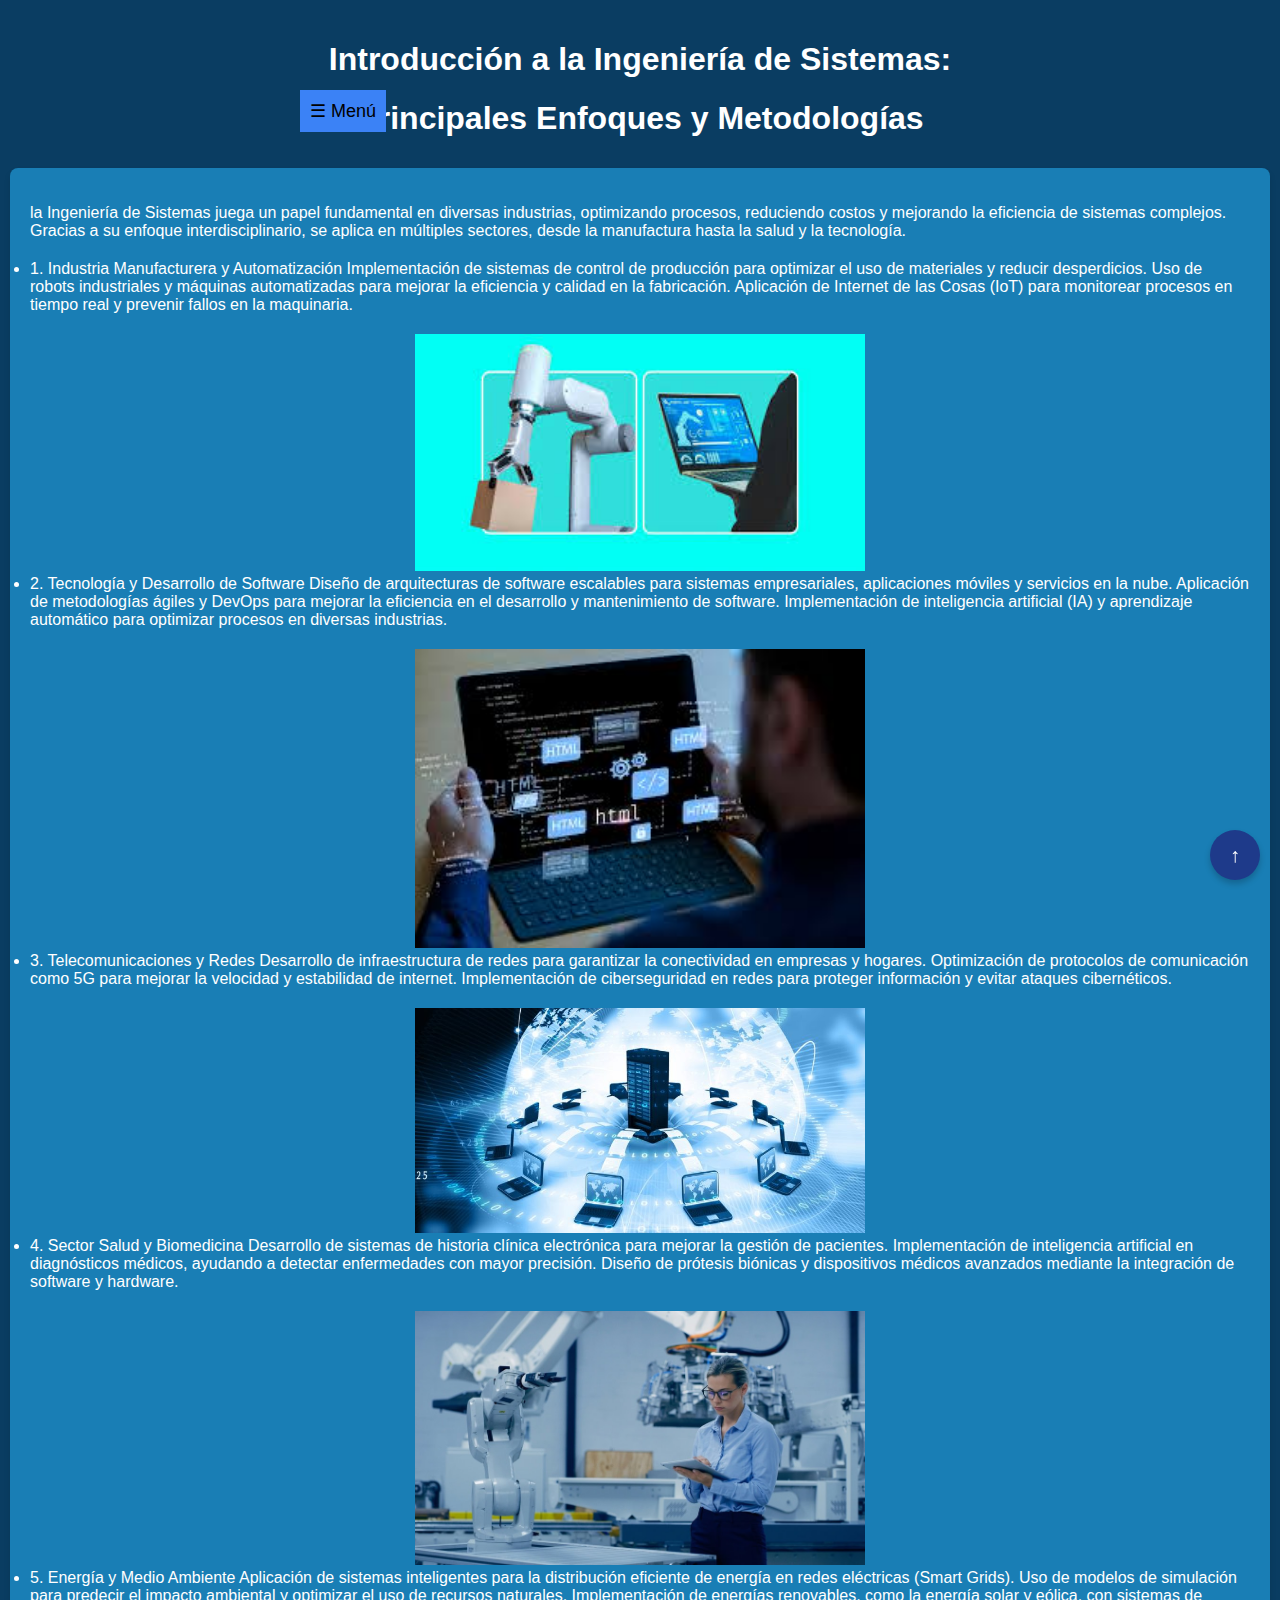
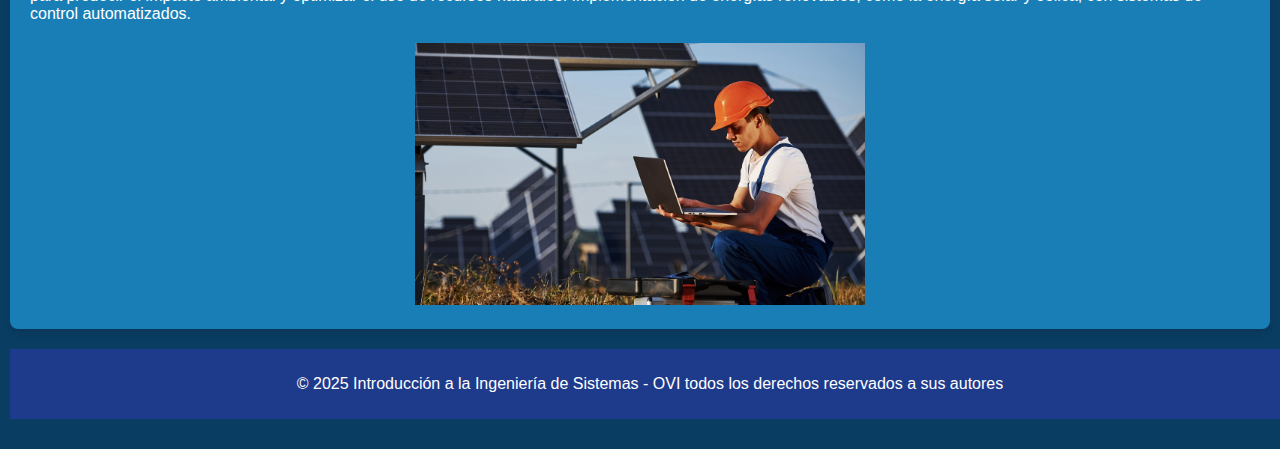
<file: lectura4.html>
<!DOCTYPE html>
<html lang="es">
<head>
    <meta charset="UTF-8">
    <meta name="viewport" content="width=device-width, initial-scale=1.0">
    <title>Introducción a la Ingeniería de Sistemas</title>
    <link rel="stylesheet" href="styles.css">
</head>

<div class="menu-container">
    <button class="menu-btn" onclick="toggleMenu()">☰ Menú</button>
    <ul class="menu" id="menu">
        <li><a href="index.html">inicio</a></li>
        <li><a href="lectura2.html">Historia y Evolución de la Ingeniería de Sistemas</a></li>
        <li><a href="lectura3.html">Principales Enfoques y Metodologías</a></li>
        <li><a href="lectura4.html">Aplicaciones Prácticas en la Industria</a></li>
        <li><a href="lectura5.html">Desafíos y Tendencias Futuras</a></li>

    
    </ul>
</div>

<body>
    <a href="#introduccion" id="scrollToTop">↑</a>
    <header>
     
        <h1   id= introduccion >Introducción a la Ingeniería de Sistemas:
        </h1>
      <h1>Principales Enfoques y
         Metodologías</h1>
      <div class="content">
            
            
        <section id="lecturas">
            
            <p style="text-align: left; margin-bottom: 20px;">
                la Ingeniería de Sistemas juega un papel fundamental en diversas industrias, optimizando procesos, reduciendo costos y mejorando la eficiencia de sistemas complejos.
                 Gracias a su enfoque interdisciplinario, se aplica en múltiples sectores, desde la manufactura hasta la salud y la tecnología.   </p>
           

            <p style="text-align: left; margin-bottom: 20px;">
               

              
                    <li style="text-align: left; margin-bottom: 20px;">
                        
                1. Industria Manufacturera y Automatización
                        Implementación de sistemas de control de producción para optimizar el uso de materiales y reducir desperdicios.
                        Uso de robots industriales y máquinas automatizadas para mejorar la eficiencia y calidad en la fabricación.
                        Aplicación de Internet de las Cosas (IoT) para monitorear procesos en tiempo real y prevenir fallos en la maquinaria.
                    </li>
                    <img src="punto 1 ing sistemas.jpeg" alt="punto 1" width="450xp">

                    <li style="text-align: left; margin-bottom: 20px;"> 2. Tecnología y Desarrollo de Software
Diseño de arquitecturas de software escalables para sistemas empresariales, aplicaciones móviles y servicios en la nube.
Aplicación de metodologías ágiles y DevOps para mejorar la eficiencia en el desarrollo y mantenimiento de software.
Implementación de inteligencia artificial (IA) y aprendizaje automático para optimizar procesos en diversas industrias.
 </li>

 <img src="punto 2 dersarrollo de software.jpeg" alt="punto 2" width="450xp">

                <li style="text-align: left; margin-bottom: 20px;">3. Telecomunicaciones y Redes
                    Desarrollo de infraestructura de redes para garantizar la conectividad en empresas y hogares.
                    Optimización de protocolos de comunicación como 5G para mejorar la velocidad y estabilidad de internet.
                    Implementación de ciberseguridad en redes para proteger información y evitar ataques cibernéticos.
                    </li>
                    <img src="punto 3 redesy comunciacione sing.jpg" alt="punto 2" width="450xp">
                <li style="text-align: left; margin-bottom: 20px;">4. Sector Salud y Biomedicina
                    Desarrollo de sistemas de historia clínica electrónica para mejorar la gestión de pacientes.  
                    Implementación de inteligencia artificial en diagnósticos médicos, ayudando a detectar enfermedades con mayor precisión.
                    Diseño de prótesis biónicas y dispositivos médicos avanzados mediante la integración de software y hardware. 
       
                </li>
            
                <img src="4 punto de inge sistemas.jpg" alt="punto 4" width="450xp">
                <li style="text-align: left; margin-bottom: 20px;">
                5. Energía y Medio Ambiente
                Aplicación de sistemas inteligentes para la distribución eficiente de energía en redes eléctricas (Smart Grids).
                Uso de modelos de simulación para predecir el impacto ambiental y optimizar el uso de recursos naturales.
                Implementación de energías renovables, como la energía solar y eólica, con sistemas de control automatizados.
                </li>
                </p>
                <img src="5 punto utilidad ingeniesistemas.jpg" alt="punto 5" width="450xp">
       


        </section>

        <footer>
            <p>&copy; 2025 Introducción a la Ingeniería de Sistemas - OVI todos los derechos reservados a sus autores</p>
        </footer>
    </body>
</file>
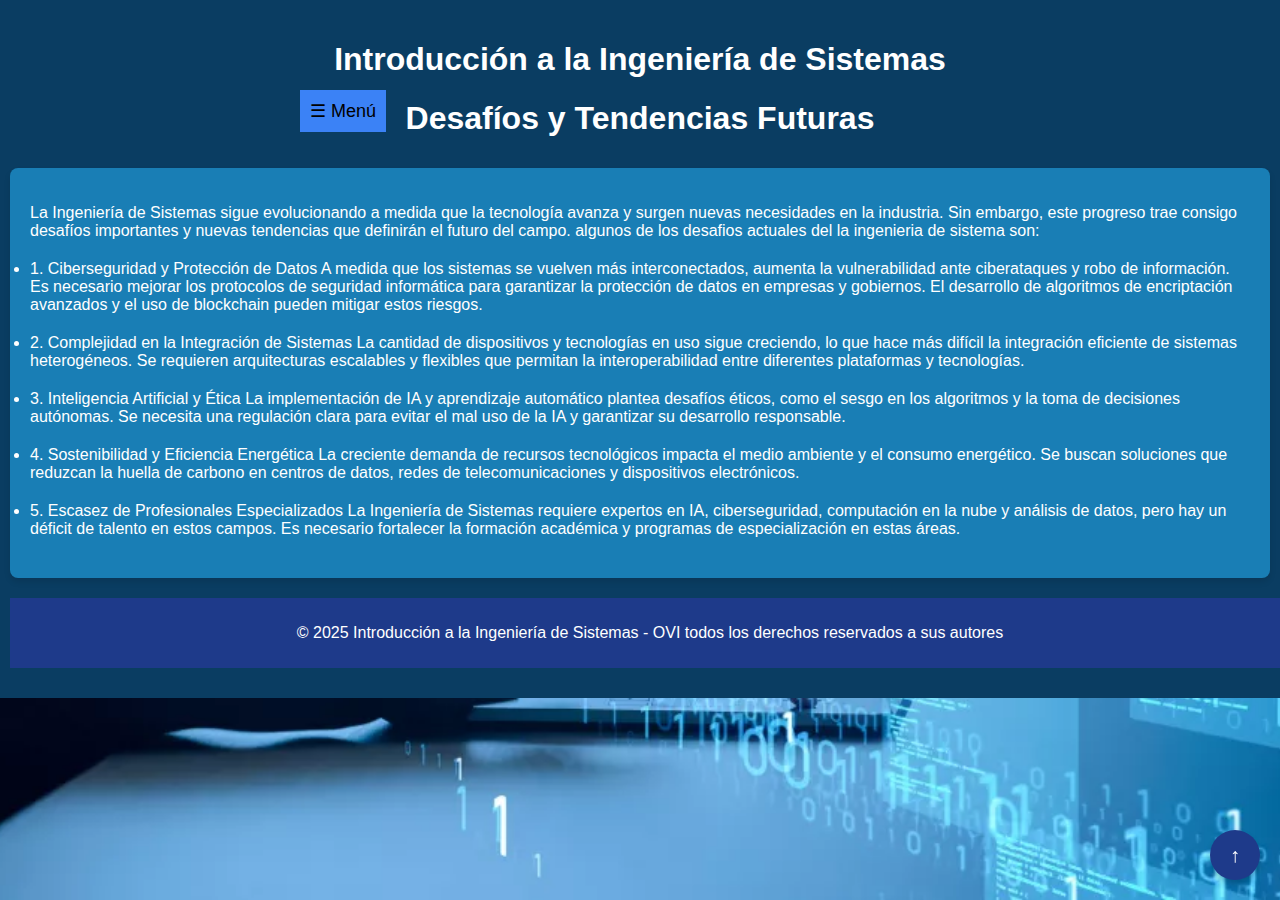
<file: lectura5.html>
<!DOCTYPE html>
<html lang="es">
<head>
    <meta charset="UTF-8">
    <meta name="viewport" content="width=device-width, initial-scale=1.0">
    <title>Introducción a la Ingeniería de Sistemas</title>
    <link rel="stylesheet" href="styles.css">
</head>
<div class="menu-container">
    <button class="menu-btn" onclick="toggleMenu()">☰ Menú</button>
    <ul class="menu" id="menu">
        <li><a href="index.html">inicio</a></li>
        <li><a href="lectura2.html">Historia y Evolución de la Ingeniería de Sistemas</a></li>
        <li><a href="lectura3.html">Principales Enfoques y Metodologías</a></li>
        <li><a href="lectura4.html">Aplicaciones Prácticas en la Industria</a></li>
        <li><a href="lectura5.html">Desafíos y Tendencias Futuras</a></li>
    </ul>
</div>

<body>
    <a href="#introduccion" id="scrollToTop">↑</a>
    <header>
     
        <h1   id= introduccion >Introducción a la Ingeniería de Sistemas</h1>
        <h1>Desafíos y Tendencias Futuras</h1>
        <div class="content">
            
            
            <section id="lecturas">
                
                <p style="text-align: left; margin-bottom: 20px;">
                    La Ingeniería de Sistemas sigue evolucionando a medida que la tecnología avanza y surgen nuevas necesidades
                     en la industria. Sin embargo, este progreso trae consigo desafíos importantes y nuevas tendencias que definirán 
                     el futuro del campo.  algunos de los desafios actuales del la ingenieria de sistema son: </p>
               
    
                <p style="text-align: left; margin-bottom: 20px;">
                   
    
                  
                        <li style="text-align: left; margin-bottom: 20px;">
                            
                            1. Ciberseguridad y Protección de Datos
                            A medida que los sistemas se vuelven más interconectados, aumenta la vulnerabilidad ante ciberataques y robo de información.
                            Es necesario mejorar los protocolos de seguridad informática para garantizar la protección de datos en empresas y gobiernos.
                            El desarrollo de algoritmos de encriptación avanzados y el uso de blockchain pueden mitigar estos riesgos. </li>
                 
    
                        <li style="text-align: left; margin-bottom: 20px;"> 2. Complejidad en la Integración de Sistemas
                            La cantidad de dispositivos y tecnologías en uso sigue creciendo, lo que hace más difícil la integración eficiente de sistemas heterogéneos.
                            Se requieren arquitecturas escalables y flexibles que permitan la interoperabilidad entre diferentes plataformas y tecnologías.
                         </li>
    
  
    
                    <li style="text-align: left; margin-bottom: 20px;">3. Inteligencia Artificial y Ética
                        La implementación de IA y aprendizaje automático plantea desafíos éticos, como el sesgo en los algoritmos y la toma de decisiones autónomas.
                        Se necesita una regulación clara para evitar el mal uso de la IA y garantizar su desarrollo responsable. 
                     </li>


                    <li style="text-align: left; margin-bottom: 20px;">4. Sostenibilidad y Eficiencia Energética
La creciente demanda de recursos tecnológicos impacta el medio ambiente y el consumo energético.
Se buscan soluciones que reduzcan la huella de carbono en centros de datos, redes de telecomunicaciones y dispositivos electrónicos.
                   
</li>
                
                   


                    <li style="text-align: left; margin-bottom: 20px;">
                        5. Escasez de Profesionales Especializados
                        La Ingeniería de Sistemas requiere expertos en IA, ciberseguridad, computación en la nube y análisis de datos, pero hay un déficit de talento en estos campos.
                        Es necesario fortalecer la formación académica y programas de especialización en estas áreas.
                        
                          </li>
                    </p>
                  
           
    
    
            </section>
    
            <footer>
                <p>&copy; 2025 Introducción a la Ingeniería de Sistemas - OVI todos los derechos reservados a sus autores</p>
            </footer>
        </body>
</file>
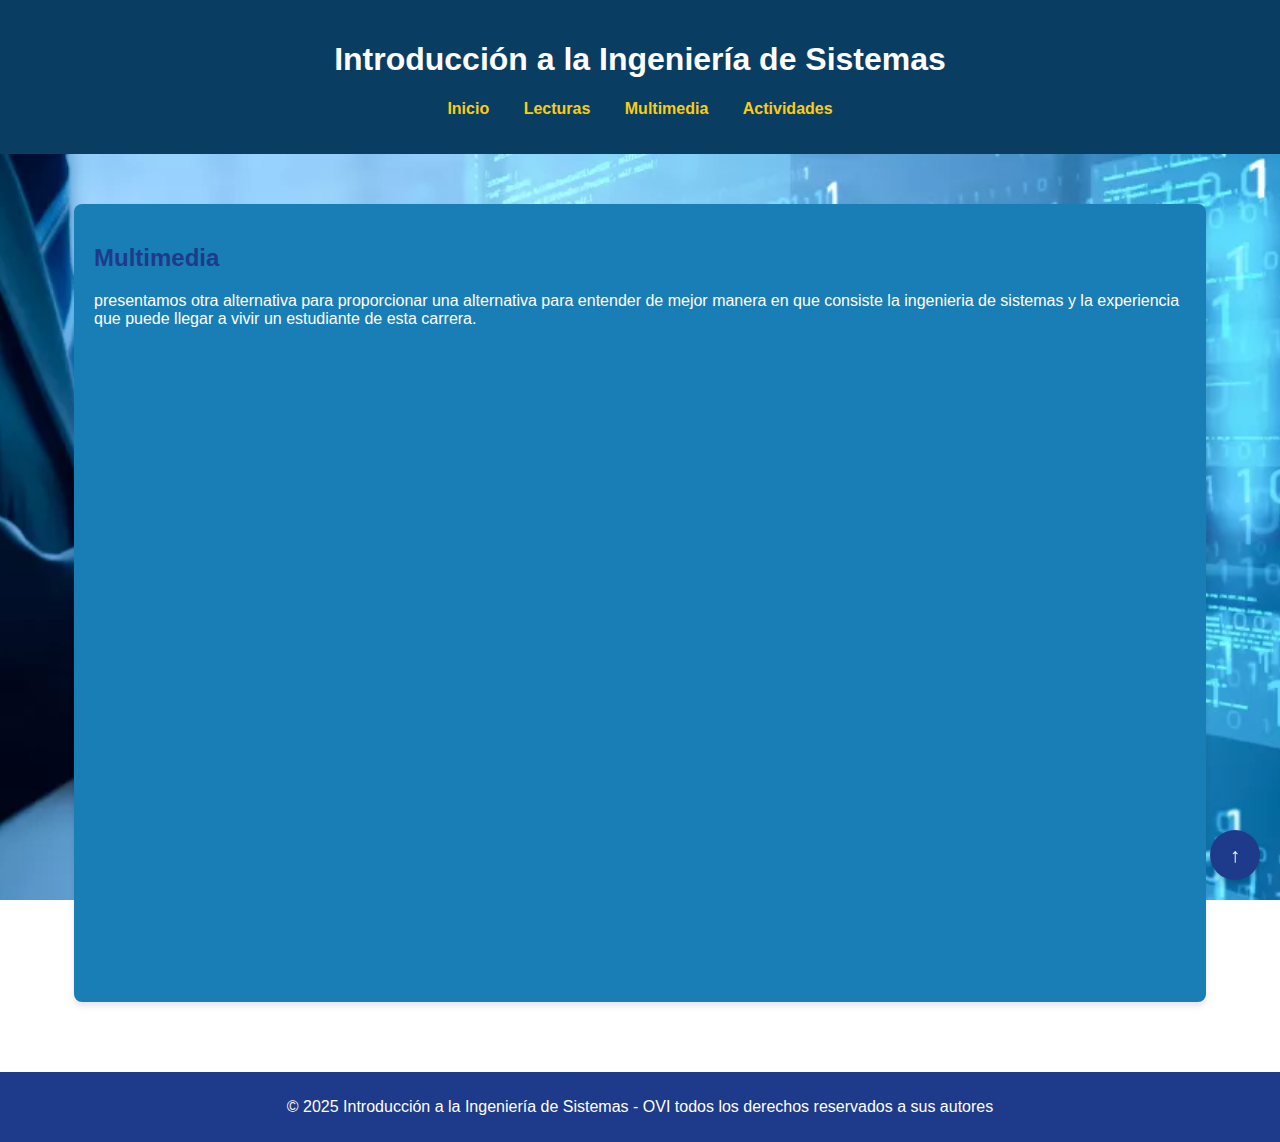
<file: multimedia.html>
<!DOCTYPE html>
<html lang="es">
<head>
    <meta charset="UTF-8">
    <meta name="viewport" content="width=device-width, initial-scale=1.0">
    <title>Introducción a la Ingeniería de Sistemas</title>
    <link rel="stylesheet" href="styles.css">
</head>
<body>
    <a href="#introduccion" id="scrollToTop">↑</a>
    <header>
     
        <h1   id= introduccion >Introducción a la Ingeniería de Sistemas</h1>
        <nav>
            <ul>
                <li><a href="index.html">Inicio</a></li>
                <li><a href="lectura.html">Lecturas</a></li>
                <li><a href="multimedia.html">Multimedia</a></li>
                <li><a href="actividades.html">Actividades</a></li>
                
            </ul>
        </nav>
    </header>
  <div class="fila">
    <div class="main-container">
        <!-- Contenido principal -->
        <div class="content">
          

            
            <section id="multimedia">
                <h2>Multimedia</h2>
                <p> presentamos otra alternativa para proporcionar una alternativa para entender de mejor manera en que consiste la ingenieria de sistemas y
                    la experiencia que puede llegar a vivir un estudiante de esta carrera.</p>
                <iframe width="560" height="315" src="https://www.youtube.com/embed/7knXXEB5lzY?si=wX2xLo3ejuKHKyCp" title="YouTube video player" frameborder="0" allow="accelerometer; autoplay; clipboard-write; encrypted-media; gyroscope; picture-in-picture; web-share" referrerpolicy="strict-origin-when-cross-origin" allowfullscreen></iframe> 
                <iframe width="560" height="315" src="https://www.youtube.com/embed/P02APLqBoCc?si=dJ0hbUCeg9YnfmO4" title="YouTube video player" frameborder="0" allow="accelerometer; autoplay; clipboard-write; encrypted-media; gyroscope; picture-in-picture; web-share" referrerpolicy="strict-origin-when-cross-origin" allowfullscreen></iframe>
            </section>

                
            
          
        </div>



        </div>
    </div>
</div>
    <footer>
        <p>&copy; 2025 Introducción a la Ingeniería de Sistemas - OVI todos los derechos reservados a sus autores</p>
    </footer>
</body>
</html>
</file>
<file: styles.css>
body {
    font-family: Arial, sans-serif;
    background: url('fondo html.webp') no-repeat center center fixed; 
    background-size: cover;
    color: #ffffff;
    margin: 0;
    padding: 0;
    display: flex;
    flex-direction: column;
    align-items: center;
}

.main-container {
    display: flex;
    flex-wrap: wrap; 
    align-items: flex-start;
    width: 90%;
    max-width: 1200px;
    margin: 40px auto;
}

.fila {
    display: flex;
    justify-content: space-between;
    width: 100%;
}

.content {
    flex: 3;
    padding: 10px;
}

/* Sidebar con ajustes */
.sidebar {
    flex: 1;
    background: #197eb5;
    border-radius: 10px;
    box-shadow: 3px 4px 6px rgba(0, 0, 0, 0.1);
    padding: 20px;
    margin-left: 10px;
    margin-top: 0.55rem;
    position: sticky;
    top: 10px;
    height: fit-content;
    max-width: 350px;
}


.profile-image,
.large-image {
    display: block;
    margin: 10px auto; 
    width: 150px; 
    height: 150px; 
    border-radius: 50%; 
    object-fit: cover; 
    border: 4px solid white; 
}



.large-image {
    width: 100%;
    max-width: 300px; 
    height: auto;
    display: block;
    margin: 10px auto;
}

header {
    background-color: #0A3D62;
    color: white;
    padding: 20px;
    text-align: center;
    width: 100%;
}

nav ul {
    list-style: none;
    padding: 0;
    text-align: center;
}

nav ul li {
    display: inline;
    margin: 0 15px;
}

nav ul li a {
    color: #FACC15;
    text-decoration: none;
    font-weight: bold;
}

section {
    padding: 20px;
    background: #197eb5;
    border-radius: 8px;
    box-shadow: 0px 4px 6px rgba(0, 0, 0, 0.1);
    margin-bottom: 20px;
}

h2 {
    color: #1E3A8A;
}


#scrollToTop {
    position: fixed;
    bottom: 20px;
    right: 20px;
    width: 50px;
    height: 50px;
    background-color: #1E3A8A;
    color: white;
    border: none;
    border-radius: 50%;
    font-size: 20px;
    text-align: center;
    line-height: 50px;
    text-decoration: none;
    font-weight: bold;
    box-shadow: 0px 4px 6px rgba(0, 0, 0, 0.2);
}

#scrollToTop:hover {
    background-color: #3B82F6;
}

footer {
    background-color: #1E3A8A;
    color: white;
    text-align: center;
    padding: 10px;
    width: 100%;
    margin-top: 0;
}
.menu-container {
    position: absolute;
    top: 90px;
    left: 300px;
}

.menu-btn {
    background-color: #3B82F6;
    color: rgb(0, 0, 0);
    border: none;
    padding: 10px;
    cursor: pointer;
    font-size: 18px;
}

.menu {
    display: none;
    background: white;
    border: 1px solid #ccc;
    list-style: none;
    padding: 0;
    position: absolute;
    width: 150px;
}

.menu li {
    padding: 10px;
}

.menu li a {
    text-decoration: none;
    color: black;
    display: block;
}

.menu li:hover {
    background: #ddd;
}

.menu-container:hover .menu {
    display: block;
}
.menu {
    margin-top: 0;
    padding: 0;
}
</file>
<file: styles2.css>
body {
   background: linear-gradient(to bottom, #5c5f62, #1d3a61); /* Azul oscuro degradado */
    color: white;
    font-family: Arial, sans-serif;
    margin: 0;
    padding: 0;
    display: flex;
    justify-content: center;
}

.container {
    width: 80%;
    max-width: 900px;
    background: #1E1E1E; 
    padding: 20px;
    border-radius: 10px;
    box-shadow: 0px 0px 15px rgba(255, 215, 0, 0.3); 

.header {
    text-align: center;
    
}

.header img {
    border-radius: 50%;
    margin-top: 10px;
    border: 3px solid #FFD700; 
}

.section {
    margin-top: 20px;
    padding: 15px;
    background: #222; 
    border-radius: 8px;
    box-shadow: 0px 0px 5px rgba(255, 215, 0, 0.2); 
}

h2 {
    color: #FFD700; 
    border-bottom: 2px solid #FFD700;
    padding-bottom: 5px;
}

ul {
    list-style-type: none;
    padding: 0;
}

.table-container {
    overflow-x: auto;
}

table {
    width: 100%;
    border-collapse: collapse;
    margin-top: 10px;
    background: #2A2A2A; 
    color: #EAEAEA; 
}

table, th, td {
    border: 1px solid #FFD700; 
    text-align: left;
    padding: 8px;
}

th {
    background-color: #ac5e05; 
    color: #FFD700; 
}

td {
    background-color: #333; 
}

td:hover {
    background-color: #444; 
}
.seccion-videojuegos {
    background: linear-gradient(to right, #121212, #1E1E1E); /* Fondo oscuro elegante */
    color: white;
    padding: 20px;
    text-align: center;
    border-radius: 10px;
    margin: 30px auto;
    width: 80%;
    box-shadow: 5px 5px 15px rgba(0, 0, 0, 0.5);
}

.seccion-videojuegos {
    background: linear-gradient(to right, #111, #222); /* Mantener un fondo oscuro elegante */
    color: white;
    padding: 15px;
    text-align: center;
    border-radius: 10px;
    margin: 20px auto;
    width: 100%;  /* Se adapta al ancho del currículum */
    box-shadow: 3px 3px 10px rgba(0, 0, 0, 0.5);
}

.seccion-videojuegos h2 {
    color: #FFD700; /* Amarillo dorado */
    font-size: 18px;
}

.seccion-videojuegos h3 {
    color: #FFA500; /* Naranja */
    font-size: 16px;
}

.plataformas {
    display: flex;
    justify-content: center;
    gap: 10px;
    margin-top: 10px;
}

.plataformas img {
    width: 50px;  /* Logos más pequeños */
    height: auto;
    filter: drop-shadow(2px 2px 5px rgba(255, 255, 255, 0.2));
    transition: transform 0.2s ease-in-out;
}

.plataformas img:hover {
    transform: scale(1.1);
}


}
</file>
